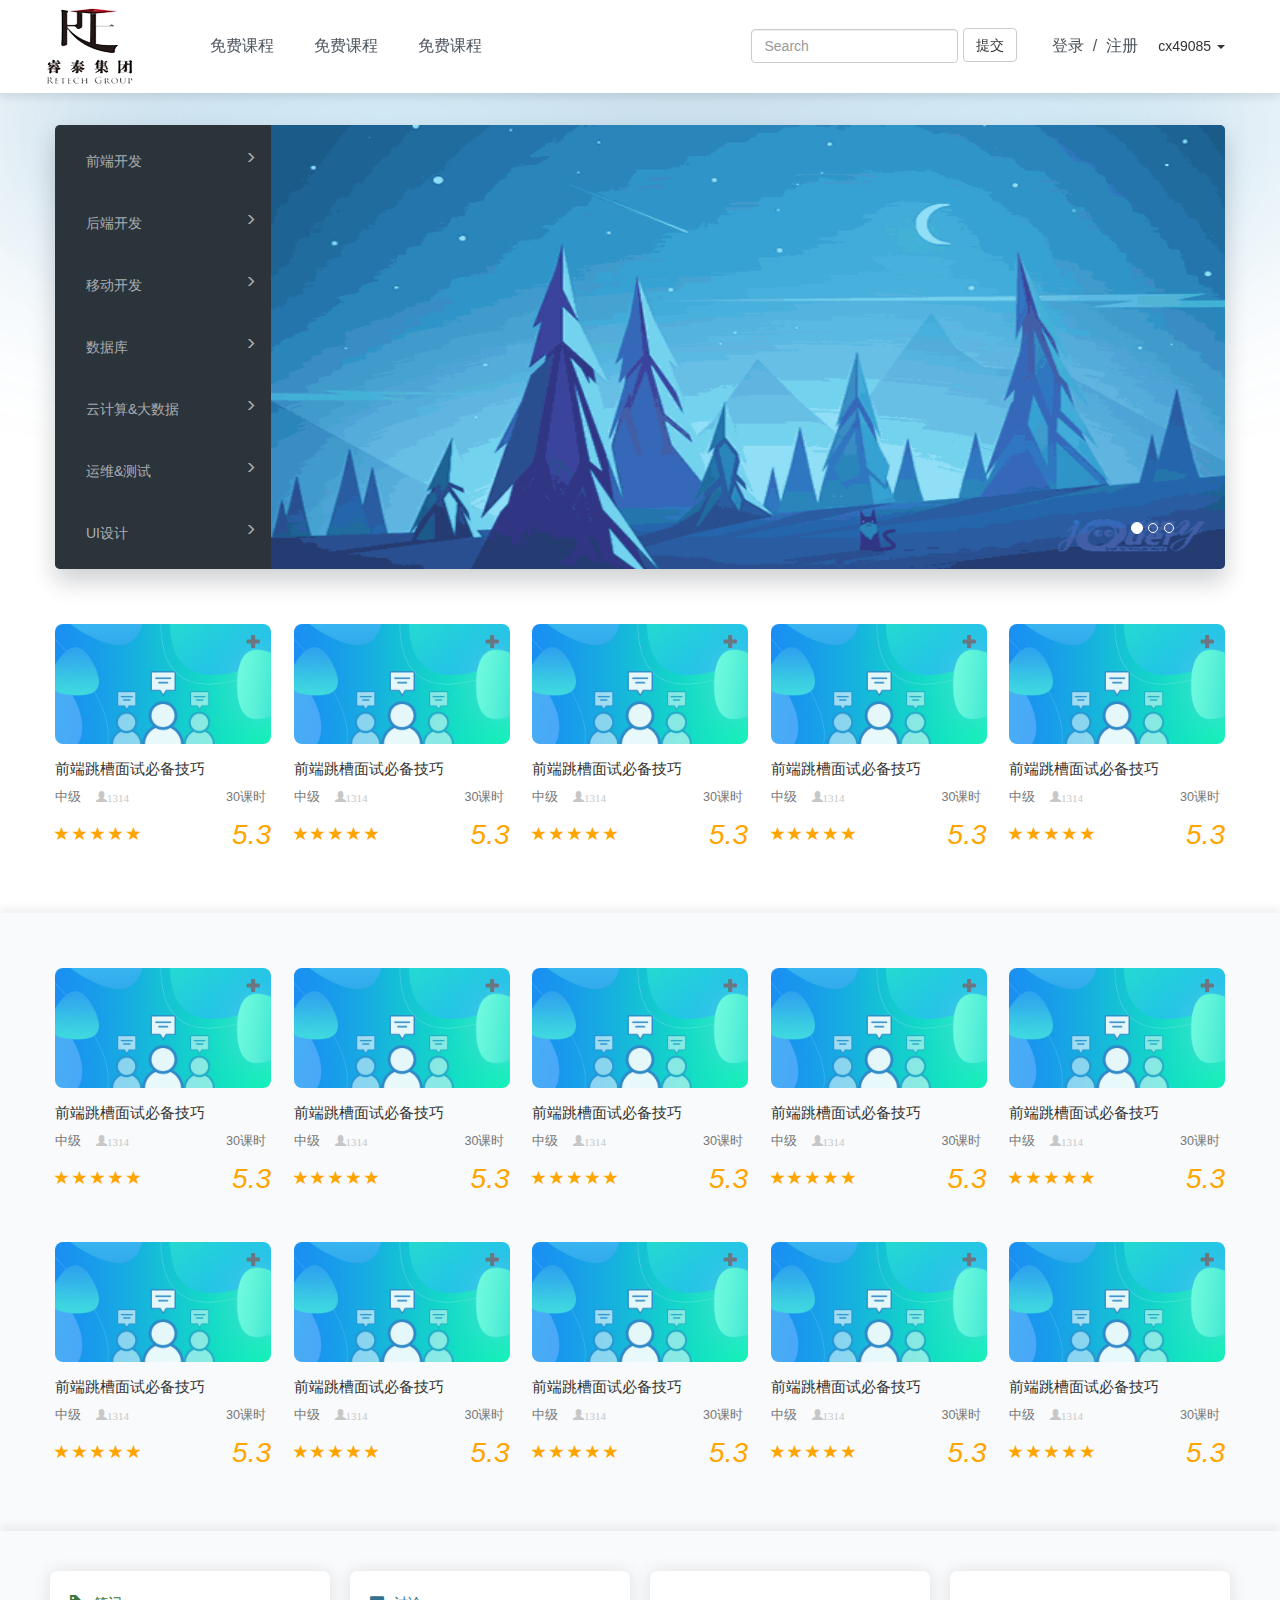
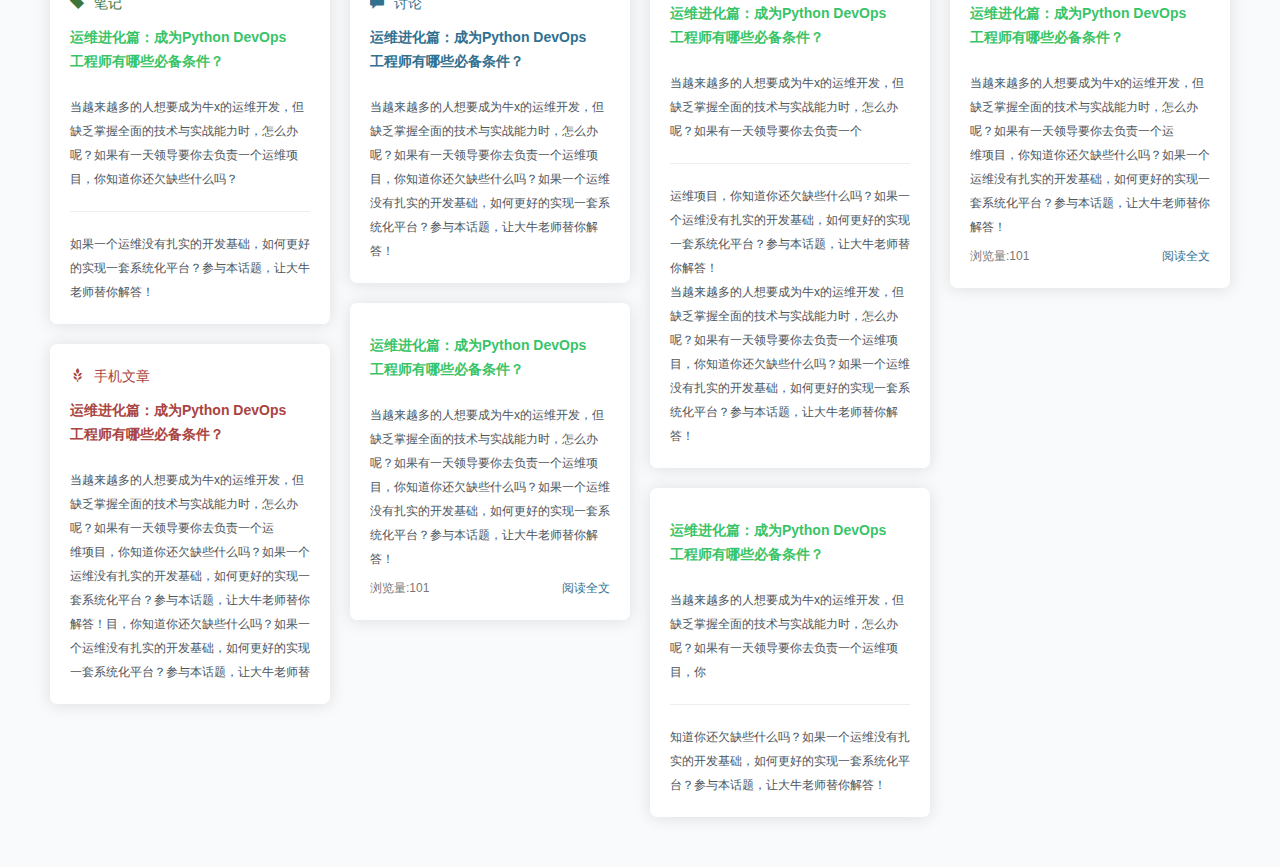
<file: 外包/index.html>
<!DOCTYPE html>
<html class="no-js">

<head>
    <title>首页</title>
    <meta charset="utf-8">
    <link rel="stylesheet" type="text/css" href="css/bootstrap.min.css">
    <link rel="stylesheet" type="text/css" href="css/star-rating.min.css">
    <!-- 瀑布流 -->
    <link rel="stylesheet" href="css/waterfall/animate.css">
    <link rel="stylesheet" href="css/waterfall/magnific-popup.css">
    <link rel="stylesheet" href="css/waterfall/salvattore.css">
    <link rel="stylesheet" href="css/waterfall/style.css">
    <!-- 瀑布流 -->
    <link rel="stylesheet" type="text/css" href="css/base.css">
    <link rel="stylesheet" type="text/css" href="css/index.css">
</head>

<body ng-app="index">
    <!-- 导航条 -->
    <nav class="navbar navbar-fixed-top" id="navbar">
        <div class="container">
            <div class="navbar-header">
                <a class="navbar-brand" href="#">
                    <img src="img/logo.png" alt="">
                </a>
            </div>
            <ul class="nav navbar-nav">
                <li><a href="#">免费课程</a></li>
                <li><a href="#">免费课程</a></li>
                <li><a href="#">免费课程</a></li>
            </ul>
            <div class="pull-right">
                <form class="navbar-form navbar-left" role="search">
                    <div class="form-group">
                        <input type="text" class="form-control" placeholder="Search">
                    </div>
                    <button type="submit" class="btn btn-default">提交</button>
                </form>
                <ul class="nav navbar-nav nav-log-reg">
                    <li><span><a href="#" data-toggle="modal" data-target="#log-reg">登录&nbsp; / &nbsp;注册</a></span></li>
                </ul>
                <ul class="nav navbar-nav nav-log-reg">
                    <li><span>cx49085 <span class="caret"></span></span>
                    </li>
                </ul>
            </div>
        </div>
        <!--/.container -->
    </nav>
    <!-- 背景显示 -->
    <div class="container-fluid bgDiv" id="bgDiv">
    </div>
    <!-- 主要内容 -->
    <div class="main">
        <!-- 空div -->
        <div class="block"></div>
        <!-- 轮播+菜单 -->
        <div class="container lb-menu">
            <!-- 一级菜单 -->
            <div class="pull-left menuContent">
                <ul class="menu list-unstyled">
                    <li class="menu-item"><a href="">前端开发<span class="glyphicon glyphicon-menu-right "></span></a></li>
                    <li class="menu-item"><a href="">后端开发<span class="glyphicon glyphicon-menu-right "></span></a></li>
                    <li class="menu-item"><a href="">移动开发<span class="glyphicon glyphicon-menu-right "></span></a></li>
                    <li class="menu-item"><a href="">数据库<span class="glyphicon glyphicon-menu-right "></span></a></li>
                    <li class="menu-item"><a href="">云计算&大数据<span class="glyphicon glyphicon-menu-right "></span></a></li>
                    <li class="menu-item"><a href="">运维&测试<span class="glyphicon glyphicon-menu-right "></span></a></li>
                    <li class="menu-item"><a href="">UI设计<span class="glyphicon glyphicon-menu-right "></span></a></li>
                </ul>
            </div>
            <!-- 二级菜单 -->
            <div class="secondMenuContent hidden">
                <ul class="menu list-unstyled">
                    <!-- 前端开发 -->
                    <li class="menu-item hidden" id="1">
                        <div class="menu-item-a">
                            <div class="menu-item-header">
                                <span class="title">基础</span>
                            </div>
                            <div class="menu-item-content">
                                <a href="" target="blank">HTMl</a>
                                <a href="">CSS</a>
                                <a href="">JavaScript</a>
                            </div>
                            <div class="menu-item-header">
                                <span class="title">基础</span>
                            </div>
                            <div class="menu-item-content">
                                <a href="" target="blank">HTMl</a>
                                <a href="">CSS</a>
                                <a href="">JavaScript</a>
                                <a href="" target="blank">HTMl</a>
                                <a href="">CSS</a>
                                <a href="">JavaScript</a>
                            </div>
                        </div>
                        <div class="menu-item-video">
                            <ul class="list-unstyled" style="height: 100%;">
                                <li>
                                    <a href="">
                                        <div class="pull-left">
                                            <img src="img/course-img.jpg" class="course-img" alt="">
                                        </div>
                                        <div class="pull-left course-detail">
                                            <label for="">响应式开发与常用框架</label>
                                            <div>
                                                <span class="text-muted initialism">中级</span>
                                                <span class="text-muted initialism" style="padding-left:  5px;">15课时</span>
                                                <span class="glyphicon glyphicon-user pull-right">1314</span>
                                            </div>
                                        </div>
                                    </a>
                                </li>
                                <li>
                                    <a href="">
                                        <div class="pull-left">
                                            <img src="img/course-img.jpg" class="course-img" alt="">
                                        </div>
                                        <div class="pull-left course-detail">
                                            <label for="">响应式开发与常用框架</label>
                                            <div>
                                                <span class="text-muted initialism">中级</span>
                                                <span class="text-muted initialism" style="padding-left:  5px;">15课时</span>
                                                <span class="glyphicon glyphicon-user pull-right">1314</span>
                                            </div>
                                        </div>
                                    </a>
                                </li>
                                <li>
                                    <a href="">
                                        <div class="pull-left">
                                            <img src="img/course-img.jpg" class="course-img" alt="">
                                        </div>
                                        <div class="pull-left course-detail">
                                            <label for="">响应式开发与常用框架</label>
                                            <div>
                                                <span class="text-muted initialism">中级</span>
                                                <span class="text-muted initialism" style="padding-left:  5px;">15课时</span>
                                                <span class="glyphicon glyphicon-user pull-right">1314</span>
                                            </div>
                                        </div>
                                    </a>
                                </li>
                                <li>
                                    <a href="">
                                        <div class="pull-left">
                                            <img src="img/course-img.jpg" class="course-img" alt="">
                                        </div>
                                        <div class="pull-left course-detail">
                                            <label for="">响应式开发与常用框架</label>
                                            <div>
                                                <span class="text-muted initialism">中级</span>
                                                <span class="text-muted initialism" style="padding-left:  5px;">15课时</span>
                                                <span class="glyphicon glyphicon-user pull-right">1314</span>
                                            </div>
                                        </div>
                                    </a>
                                </li>
                            </ul>
                        </div>
                    </li>
                    <!-- 后端开发 -->
                    <li class="menu-item hidden" id="2">
                        <div class="menu-item-a">
                            <div class="menu-item-header">
                                <span class="title">基础</span>
                            </div>
                            <div class="menu-item-content">
                                <a href="" target="blank">HTMl</a>
                                <a href="">CSS</a>
                                <a href="">JavaScript</a>
                            </div>
                            <div class="menu-item-header">
                                <span class="title">进阶</span>
                            </div>
                            <div class="menu-item-content">
                                <a href="" target="blank">JAVA</a>
                                <a href="">C</a>
                                <a href="">C++</a>
                                <a href="" target="blank">Parsel</a>
                                <a href="">C##</a>
                                <a href="">PHP</a>
                            </div>
                        </div>
                        <div class="menu-item-video">
                            <ul class="list-unstyled" style="height: 100%;">
                                <li>
                                    <a href="">
                                        <div class="pull-left">
                                            <img src="img/course-img.jpg" class="course-img" alt="">
                                        </div>
                                        <div class="pull-left course-detail">
                                            <label for="">响应式开发与常用框架</label>
                                            <div>
                                                <span class="text-muted initialism">中级</span>
                                                <span class="text-muted initialism" style="padding-left:  5px;">15课时</span>
                                                <span class="glyphicon glyphicon-user pull-right">1314</span>
                                            </div>
                                        </div>
                                    </a>
                                </li>
                                <li>
                                    <a href="">
                                        <div class="pull-left">
                                            <img src="img/course-img.jpg" class="course-img" alt="">
                                        </div>
                                        <div class="pull-left course-detail">
                                            <label for="">响应式开发与常用框架</label>
                                            <div>
                                                <span class="text-muted initialism">中级</span>
                                                <span class="text-muted initialism" style="padding-left:  5px;">15课时</span>
                                                <span class="glyphicon glyphicon-user pull-right">1314</span>
                                            </div>
                                        </div>
                                    </a>
                                </li>
                                <li>
                                    <a href="">
                                        <div class="pull-left">
                                            <img src="img/course-img.jpg" class="course-img" alt="">
                                        </div>
                                        <div class="pull-left course-detail">
                                            <label for="">响应式开发与常用框架</label>
                                            <div>
                                                <span class="text-muted initialism">中级</span>
                                                <span class="text-muted initialism" style="padding-left:  5px;">15课时</span>
                                                <span class="glyphicon glyphicon-user pull-right">1314</span>
                                            </div>
                                        </div>
                                    </a>
                                </li>
                                <li>
                                    <a href="">
                                        <div class="pull-left">
                                            <img src="img/course-img.jpg" class="course-img" alt="">
                                        </div>
                                        <div class="pull-left course-detail">
                                            <label for="">响应式开发与常用框架</label>
                                            <div>
                                                <span class="text-muted initialism">中级</span>
                                                <span class="text-muted initialism" style="padding-left:  5px;">15课时</span>
                                                <span class="glyphicon glyphicon-user pull-right">1314</span>
                                            </div>
                                        </div>
                                    </a>
                                </li>
                            </ul>
                        </div>
                    </li>
                    <!-- 移动开发 -->
                    <li class="menu-item hidden" id="3">
                        <div class="menu-item-a">
                            <div class="menu-item-header">
                                <span class="title">基础</span>
                            </div>
                            <div class="menu-item-content">
                                <a href="" target="blank">Android1</a>
                                <a href="">Android2</a>
                                <a href="">Android3</a>
                            </div>
                            <div class="menu-item-header">
                                <span class="title">进阶</span>
                            </div>
                            <div class="menu-item-content">
                                <a href="" target="blank">Android4</a>
                                <a href="">Android5</a>
                            </div>
                        </div>
                        <div class="menu-item-video">
                            <ul class="list-unstyled" style="height: 100%;">
                                <li>
                                    <a href="">
                                        <div class="pull-left">
                                            <img src="img/course-img.jpg" class="course-img" alt="">
                                        </div>
                                        <div class="pull-left course-detail">
                                            <label for="">响应式开发与常用框架</label>
                                            <div>
                                                <span class="text-muted initialism">中级</span>
                                                <span class="text-muted initialism" style="padding-left:  5px;">15课时</span>
                                                <span class="glyphicon glyphicon-user pull-right">1314</span>
                                            </div>
                                        </div>
                                    </a>
                                </li>
                                <li>
                                    <a href="">
                                        <div class="pull-left">
                                            <img src="img/course-img.jpg" class="course-img" alt="">
                                        </div>
                                        <div class="pull-left course-detail">
                                            <label for="">响应式开发与常用框架</label>
                                            <div>
                                                <span class="text-muted initialism">中级</span>
                                                <span class="text-muted initialism" style="padding-left:  5px;">15课时</span>
                                                <span class="glyphicon glyphicon-user pull-right">1314</span>
                                            </div>
                                        </div>
                                    </a>
                                </li>
                                <li>
                                    <a href="">
                                        <div class="pull-left">
                                            <img src="img/course-img.jpg" class="course-img" alt="">
                                        </div>
                                        <div class="pull-left course-detail">
                                            <label for="">响应式开发与常用框架</label>
                                            <div>
                                                <span class="text-muted initialism">中级</span>
                                                <span class="text-muted initialism" style="padding-left:  5px;">15课时</span>
                                                <span class="glyphicon glyphicon-user pull-right">1314</span>
                                            </div>
                                        </div>
                                    </a>
                                </li>
                                <li>
                                    <a href="">
                                        <div class="pull-left">
                                            <img src="img/course-img.jpg" class="course-img" alt="">
                                        </div>
                                        <div class="pull-left course-detail">
                                            <label for="">响应式开发与常用框架</label>
                                            <div>
                                                <span class="text-muted initialism">中级</span>
                                                <span class="text-muted initialism" style="padding-left:  5px;">15课时</span>
                                                <span class="glyphicon glyphicon-user pull-right">1314</span>
                                            </div>
                                        </div>
                                    </a>
                                </li>
                            </ul>
                        </div>
                    </li>
                    <!-- 数据库 -->
                    <li class="menu-item hidden" id="4">
                        <div class="menu-item-a">
                            <div class="menu-item-header">
                                <span class="title">基础</span>
                            </div>
                            <div class="menu-item-content">
                                <a href="" target="blank">mySql</a>
                                <a href="">sqlServer</a>
                                <a href="">Oracle</a>
                            </div>
                            <div class="menu-item-header">
                                <span class="title">进阶</span>
                            </div>
                            <div class="menu-item-content">
                                <a href="" target="blank">mySql</a>
                                <a href="">sqlServer</a>
                                <a href="">Oracle</a>
                                <a href="" target="blank">mySql</a>
                                <a href="">sqlServer</a>
                                <a href="">Oracle</a>
                            </div>
                        </div>
                        <div class="menu-item-video">
                            <ul class="list-unstyled" style="height: 100%;">
                                <li>
                                    <a href="">
                                        <div class="pull-left">
                                            <img src="img/course-img.jpg" class="course-img" alt="">
                                        </div>
                                        <div class="pull-left course-detail">
                                            <label for="">响应式开发与常用框架</label>
                                            <div>
                                                <span class="text-muted initialism">中级</span>
                                                <span class="text-muted initialism" style="padding-left:  5px;">15课时</span>
                                                <span class="glyphicon glyphicon-user pull-right">1314</span>
                                            </div>
                                        </div>
                                    </a>
                                </li>
                                <li>
                                    <a href="">
                                        <div class="pull-left">
                                            <img src="img/course-img.jpg" class="course-img" alt="">
                                        </div>
                                        <div class="pull-left course-detail">
                                            <label for="">响应式开发与常用框架</label>
                                            <div>
                                                <span class="text-muted initialism">中级</span>
                                                <span class="text-muted initialism" style="padding-left:  5px;">15课时</span>
                                                <span class="glyphicon glyphicon-user pull-right">1314</span>
                                            </div>
                                        </div>
                                    </a>
                                </li>
                                <li>
                                    <a href="">
                                        <div class="pull-left">
                                            <img src="img/course-img.jpg" class="course-img" alt="">
                                        </div>
                                        <div class="pull-left course-detail">
                                            <label for="">响应式开发与常用框架</label>
                                            <div>
                                                <span class="text-muted initialism">中级</span>
                                                <span class="text-muted initialism" style="padding-left:  5px;">15课时</span>
                                                <span class="glyphicon glyphicon-user pull-right">1314</span>
                                            </div>
                                        </div>
                                    </a>
                                </li>
                                <li>
                                    <a href="">
                                        <div class="pull-left">
                                            <img src="img/course-img.jpg" class="course-img" alt="">
                                        </div>
                                        <div class="pull-left course-detail">
                                            <label for="">响应式开发与常用框架</label>
                                            <div>
                                                <span class="text-muted initialism">中级</span>
                                                <span class="text-muted initialism" style="padding-left:  5px;">15课时</span>
                                                <span class="glyphicon glyphicon-user pull-right">1314</span>
                                            </div>
                                        </div>
                                    </a>
                                </li>
                            </ul>
                        </div>
                    </li>
                    <!-- 云计算&大数据 -->
                    <li class="menu-item hidden" id="5">
                        <div class="menu-item-a">
                            <div class="menu-item-header">
                                <span class="title">基础</span>
                            </div>
                            <div class="menu-item-content">
                                <a href="" target="blank">HTMl</a>
                                <a href="">CSS</a>
                                <a href="">JavaScript</a>
                            </div>
                            <div class="menu-item-header">
                                <span class="title">进阶</span>
                            </div>
                            <div class="menu-item-content">
                                <a href="" target="blank">HTMl</a>
                                <a href="">CSS</a>
                                <a href="">JavaScript</a>
                                <a href="" target="blank">HTMl</a>
                                <a href="">CSS</a>
                                <a href="">JavaScript</a>
                            </div>
                        </div>
                        <div class="menu-item-video">
                            <ul class="list-unstyled" style="height: 100%;">
                                <li>
                                    <a href="">
                                        <div class="pull-left">
                                            <img src="img/course-img.jpg" class="course-img" alt="">
                                        </div>
                                        <div class="pull-left course-detail">
                                            <label for="">响应式开发与常用框架</label>
                                            <div>
                                                <span class="text-muted initialism">中级</span>
                                                <span class="text-muted initialism" style="padding-left:  5px;">15课时</span>
                                                <span class="glyphicon glyphicon-user pull-right">1314</span>
                                            </div>
                                        </div>
                                    </a>
                                </li>
                                <li>
                                    <a href="">
                                        <div class="pull-left">
                                            <img src="img/course-img.jpg" class="course-img" alt="">
                                        </div>
                                        <div class="pull-left course-detail">
                                            <label for="">响应式开发与常用框架</label>
                                            <div>
                                                <span class="text-muted initialism">中级</span>
                                                <span class="text-muted initialism" style="padding-left:  5px;">15课时</span>
                                                <span class="glyphicon glyphicon-user pull-right">1314</span>
                                            </div>
                                        </div>
                                    </a>
                                </li>
                                <li>
                                    <a href="">
                                        <div class="pull-left">
                                            <img src="img/course-img.jpg" class="course-img" alt="">
                                        </div>
                                        <div class="pull-left course-detail">
                                            <label for="">响应式开发与常用框架</label>
                                            <div>
                                                <span class="text-muted initialism">中级</span>
                                                <span class="text-muted initialism" style="padding-left:  5px;">15课时</span>
                                                <span class="glyphicon glyphicon-user pull-right">1314</span>
                                            </div>
                                        </div>
                                    </a>
                                </li>
                                <li>
                                    <a href="">
                                        <div class="pull-left">
                                            <img src="img/course-img.jpg" class="course-img" alt="">
                                        </div>
                                        <div class="pull-left course-detail">
                                            <label for="">响应式开发与常用框架</label>
                                            <div>
                                                <span class="text-muted initialism">中级</span>
                                                <span class="text-muted initialism" style="padding-left:  5px;">15课时</span>
                                                <span class="glyphicon glyphicon-user pull-right">1314</span>
                                            </div>
                                        </div>
                                    </a>
                                </li>
                            </ul>
                        </div>
                    </li>
                    <!-- 运维&测试 -->
                    <li class="menu-item hidden" id="6">
                        <div class="menu-item-a">
                            <div class="menu-item-header">
                                <span class="title">基础</span>
                            </div>
                            <div class="menu-item-content">
                                <a href="" target="blank">HTMl</a>
                                <a href="">CSS</a>
                                <a href="">JavaScript</a>
                            </div>
                            <div class="menu-item-header">
                                <span class="title">基础</span>
                            </div>
                            <div class="menu-item-content">
                                <a href="" target="blank">HTMl</a>
                                <a href="">CSS</a>
                                <a href="">JavaScript</a>
                                <a href="" target="blank">HTMl</a>
                                <a href="">CSS</a>
                                <a href="">JavaScript</a>
                            </div>
                        </div>
                        <div class="menu-item-video">
                            <ul class="list-unstyled" style="height: 100%;">
                                <li>
                                    <a href="">
                                        <div class="pull-left">
                                            <img src="img/course-img.jpg" class="course-img" alt="">
                                        </div>
                                        <div class="pull-left course-detail">
                                            <label for="">响应式开发与常用框架</label>
                                            <div>
                                                <span class="text-muted initialism">中级</span>
                                                <span class="text-muted initialism" style="padding-left:  5px;">15课时</span>
                                                <span class="glyphicon glyphicon-user pull-right">1314</span>
                                            </div>
                                        </div>
                                    </a>
                                </li>
                                <li>
                                    <a href="">
                                        <div class="pull-left">
                                            <img src="img/course-img.jpg" class="course-img" alt="">
                                        </div>
                                        <div class="pull-left course-detail">
                                            <label for="">响应式开发与常用框架</label>
                                            <div>
                                                <span class="text-muted initialism">中级</span>
                                                <span class="text-muted initialism" style="padding-left:  5px;">15课时</span>
                                                <span class="glyphicon glyphicon-user pull-right">1314</span>
                                            </div>
                                        </div>
                                    </a>
                                </li>
                                <li>
                                    <a href="">
                                        <div class="pull-left">
                                            <img src="img/course-img.jpg" class="course-img" alt="">
                                        </div>
                                        <div class="pull-left course-detail">
                                            <label for="">响应式开发与常用框架</label>
                                            <div>
                                                <span class="text-muted initialism">中级</span>
                                                <span class="text-muted initialism" style="padding-left:  5px;">15课时</span>
                                                <span class="glyphicon glyphicon-user pull-right">1314</span>
                                            </div>
                                        </div>
                                    </a>
                                </li>
                                <li>
                                    <a href="">
                                        <div class="pull-left">
                                            <img src="img/course-img.jpg" class="course-img" alt="">
                                        </div>
                                        <div class="pull-left course-detail">
                                            <label for="">响应式开发与常用框架</label>
                                            <div>
                                                <span class="text-muted initialism">中级</span>
                                                <span class="text-muted initialism" style="padding-left:  5px;">15课时</span>
                                                <span class="glyphicon glyphicon-user pull-right">1314</span>
                                            </div>
                                        </div>
                                    </a>
                                </li>
                            </ul>
                        </div>
                    </li>
                    <!-- UI设计 -->
                    <li class="menu-item hidden" id="7">
                        <div class="menu-item-a">
                            <div class="menu-item-header">
                                <span class="title">基础</span>
                            </div>
                            <div class="menu-item-content">
                                <a href="" target="blank">HTMl</a>
                                <a href="">CSS</a>
                                <a href="">JavaScript</a>
                            </div>
                            <div class="menu-item-header">
                                <span class="title">基础</span>
                            </div>
                            <div class="menu-item-content">
                                <a href="" target="blank">HTMl</a>
                                <a href="">CSS</a>
                                <a href="">JavaScript</a>
                                <a href="" target="blank">HTMl</a>
                                <a href="">CSS</a>
                                <a href="">JavaScript</a>
                            </div>
                        </div>
                        <div class="menu-item-video">
                            <ul class="list-unstyled" style="height: 100%;">
                                <li>
                                    <a href="">
                                        <div class="pull-left">
                                            <img src="img/course-img.jpg" class="course-img" alt="">
                                        </div>
                                        <div class="pull-left course-detail">
                                            <label for="">响应式开发与常用框架</label>
                                            <div>
                                                <span class="text-muted initialism">中级</span>
                                                <span class="text-muted initialism" style="padding-left:  5px;">15课时</span>
                                                <span class="glyphicon glyphicon-user pull-right">1314</span>
                                            </div>
                                        </div>
                                    </a>
                                </li>
                                <li>
                                    <a href="">
                                        <div class="pull-left">
                                            <img src="img/course-img.jpg" class="course-img" alt="">
                                        </div>
                                        <div class="pull-left course-detail">
                                            <label for="">响应式开发与常用框架</label>
                                            <div>
                                                <span class="text-muted initialism">中级</span>
                                                <span class="text-muted initialism" style="padding-left:  5px;">15课时</span>
                                                <span class="glyphicon glyphicon-user pull-right">1314</span>
                                            </div>
                                        </div>
                                    </a>
                                </li>
                                <li>
                                    <a href="">
                                        <div class="pull-left">
                                            <img src="img/course-img.jpg" class="course-img" alt="">
                                        </div>
                                        <div class="pull-left course-detail">
                                            <label for="">响应式开发与常用框架</label>
                                            <div>
                                                <span class="text-muted initialism">中级</span>
                                                <span class="text-muted initialism" style="padding-left:  5px;">15课时</span>
                                                <span class="glyphicon glyphicon-user pull-right">1314</span>
                                            </div>
                                        </div>
                                    </a>
                                </li>
                                <li>
                                    <a href="">
                                        <div class="pull-left">
                                            <img src="img/course-img.jpg" class="course-img" alt="">
                                        </div>
                                        <div class="pull-left course-detail">
                                            <label for="">响应式开发与常用框架</label>
                                            <div>
                                                <span class="text-muted initialism">中级</span>
                                                <span class="text-muted initialism" style="padding-left:  5px;">15课时</span>
                                                <span class="glyphicon glyphicon-user pull-right">1314</span>
                                            </div>
                                        </div>
                                    </a>
                                </li>
                            </ul>
                        </div>
                    </li>
                </ul>
            </div>
            <!-- 轮播 -->
            <div class="pull-right lbContent">
                <div id="myCarousel" class="carousel slide  carousel-fade" data-ride="carousel" data-interval="3000">
                    <ol class="carousel-indicators">
                        <li data-target="#myCarousel" data-slide-to='0' class="active"></li>
                        <li data-target="#myCarousel" data-slide-to='1'></li>
                        <li data-target="#myCarousel" data-slide-to='2'></li>
                    </ol>
                    <div class="carousel-inner">
                        <div class="item active">
                            <img src="img/pic.jpg" alt="">
                            <div class="carousel-caption">
                            </div>
                        </div>
                        <div class="item">
                            <img src="img/pic2.jpg" alt="">
                            <div class="carousel-caption">
                            </div>
                        </div>
                        <div class="item">
                            <img src="img/pic1.jpg" alt="">
                            <div class="carousel-caption">
                            </div>
                        </div>
                    </div>
                </div>
            </div>
        </div>
        <!-- 推荐 -->
        <div style="padding: 30px 0; ">
            <div class="container recommend">
                <div class="recommend-body">
                    <ul class="list-unstyled recommend-items">
                        <li class="recommend-item">
                            <div>
                                <a href=""><img src="img/cc.jpg" alt="" class="course-img"></a>
                                <span class="more glyphicon glyphicon-plus"></span>
                                <!-- 更多的图标 -->
                                <span class="more glyphicon glyphicon-plus">
                                    </span>
                                <!-- 更多的内容 -->
                                <div class="more-items">
                                    <div class="more-item">
                                        <a href="">我不感兴趣</a>
                                    </div>
                                    <div class="more-item">
                                        <a href="">已经掌握</a>
                                    </div>
                                    <div class="more-item">
                                        <a href="">非常感兴趣</a>
                                    </div>
                                </div>
                            </div>
                            <div class="recommed-item-detail">
                                <a href="">
                                    <div class="course-name">前端跳槽面试必备技巧</div>
                                </a>
                                <div class="course-detail initialism text-muted">
                                    <span class="pull-left">中级</span>
                                    <span class="pull-left number">
                                        <span class="glyphicon glyphicon-user">1314</span>
                                    </span>
                                    <span class="pull-right">
                                            30课时
                                        </span>
                                </div>
                                <div class="clearfix"></div>
                                <div class="course-class" style="height: 50px;line-height: 50px;color: orange;">
                                    <span class="glyphicon glyphicon-star"></span>
                                    <span class="glyphicon glyphicon-star"></span>
                                    <span class="glyphicon glyphicon-star"></span>
                                    <span class="glyphicon glyphicon-star"></span>
                                    <span class="glyphicon glyphicon-star"></span>
                                    <em class="pingfen pull-right" style="font-size: 28px">5.3</em>
                                </div>
                            </div>
                        </li>
                        <li class="recommend-item">
                            <div>
                                <a href=""><img src="img/cc.jpg" alt="" class="course-img"></a>
                                <span class="more glyphicon glyphicon-plus"></span>
                                <!-- 更多的图标 -->
                                <span class="more glyphicon glyphicon-plus">
                                    </span>
                                <!-- 更多的内容 -->
                                <div class="more-items">
                                    <div class="more-item">
                                        <a href="">我不感兴趣</a>
                                    </div>
                                    <div class="more-item">
                                        <a href="">已经掌握</a>
                                    </div>
                                    <div class="more-item">
                                        <a href="">非常感兴趣</a>
                                    </div>
                                </div>
                            </div>
                            <div class="recommed-item-detail">
                                <a href="">
                                    <div class="course-name">前端跳槽面试必备技巧</div>
                                </a>
                                <div class="course-detail initialism text-muted">
                                    <span class="pull-left">中级</span>
                                    <span class="pull-left number">
                                        <span class="glyphicon glyphicon-user">1314</span>
                                    </span>
                                    <span class="pull-right">
                                            30课时
                                        </span>
                                </div>
                                <div class="clearfix"></div>
                                <div class="course-class" style="height: 50px;line-height: 50px;color: orange;">
                                    <span class="glyphicon glyphicon-star"></span>
                                    <span class="glyphicon glyphicon-star"></span>
                                    <span class="glyphicon glyphicon-star"></span>
                                    <span class="glyphicon glyphicon-star"></span>
                                    <span class="glyphicon glyphicon-star"></span>
                                    <em class="pingfen pull-right" style="font-size: 28px">5.3</em>
                                </div>
                            </div>
                        </li>
                        <li class="recommend-item">
                            <div>
                                <a href=""><img src="img/cc.jpg" alt="" class="course-img"></a>
                                <span class="more glyphicon glyphicon-plus"></span>
                                <!-- 更多的图标 -->
                                <span class="more glyphicon glyphicon-plus">
                                    </span>
                                <!-- 更多的内容 -->
                                <div class="more-items">
                                    <div class="more-item">
                                        <a href="">我不感兴趣</a>
                                    </div>
                                    <div class="more-item">
                                        <a href="">已经掌握</a>
                                    </div>
                                    <div class="more-item">
                                        <a href="">非常感兴趣</a>
                                    </div>
                                </div>
                            </div>
                            <div class="recommed-item-detail">
                                <a href="">
                                    <div class="course-name">前端跳槽面试必备技巧</div>
                                </a>
                                <div class="course-detail initialism text-muted">
                                    <span class="pull-left">中级</span>
                                    <span class="pull-left number">
                                        <span class="glyphicon glyphicon-user">1314</span>
                                    </span>
                                    <span class="pull-right">
                                            30课时
                                        </span>
                                </div>
                                <div class="clearfix"></div>
                                <div class="course-class" style="height: 50px;line-height: 50px;color: orange;">
                                    <span class="glyphicon glyphicon-star"></span>
                                    <span class="glyphicon glyphicon-star"></span>
                                    <span class="glyphicon glyphicon-star"></span>
                                    <span class="glyphicon glyphicon-star"></span>
                                    <span class="glyphicon glyphicon-star"></span>
                                    <em class="pingfen pull-right" style="font-size: 28px">5.3</em>
                                </div>
                            </div>
                        </li>
                        <li class="recommend-item">
                            <div>
                                <a href=""><img src="img/cc.jpg" alt="" class="course-img"></a>
                                <span class="more glyphicon glyphicon-plus"></span>
                                <!-- 更多的图标 -->
                                <span class="more glyphicon glyphicon-plus">
                                    </span>
                                <!-- 更多的内容 -->
                                <div class="more-items">
                                    <div class="more-item">
                                        <a href="">我不感兴趣</a>
                                    </div>
                                    <div class="more-item">
                                        <a href="">已经掌握</a>
                                    </div>
                                    <div class="more-item">
                                        <a href="">非常感兴趣</a>
                                    </div>
                                </div>
                            </div>
                            <div class="recommed-item-detail">
                                <a href="">
                                    <div class="course-name">前端跳槽面试必备技巧</div>
                                </a>
                                <div class="course-detail initialism text-muted">
                                    <span class="pull-left">中级</span>
                                    <span class="pull-left number">
                                        <span class="glyphicon glyphicon-user">1314</span>
                                    </span>
                                    <span class="pull-right">
                                            30课时
                                        </span>
                                </div>
                                <div class="clearfix"></div>
                                <div class="course-class" style="height: 50px;line-height: 50px;color: orange;">
                                    <span class="glyphicon glyphicon-star"></span>
                                    <span class="glyphicon glyphicon-star"></span>
                                    <span class="glyphicon glyphicon-star"></span>
                                    <span class="glyphicon glyphicon-star"></span>
                                    <span class="glyphicon glyphicon-star"></span>
                                    <em class="pingfen pull-right" style="font-size: 28px">5.3</em>
                                </div>
                            </div>
                        </li>
                        <li class="recommend-item">
                            <div>
                                <a href=""><img src="img/cc.jpg" alt="" class="course-img"></a>
                                <span class="more glyphicon glyphicon-plus"></span>
                                <!-- 更多的图标 -->
                                <span class="more glyphicon glyphicon-plus">
                                    </span>
                                <!-- 更多的内容 -->
                                <div class="more-items">
                                    <div class="more-item">
                                        <a href="">我不感兴趣</a>
                                    </div>
                                    <div class="more-item">
                                        <a href="">已经掌握</a>
                                    </div>
                                    <div class="more-item">
                                        <a href="">非常感兴趣</a>
                                    </div>
                                </div>
                            </div>
                            <div class="recommed-item-detail">
                                <a href="">
                                    <div class="course-name">前端跳槽面试必备技巧</div>
                                </a>
                                <div class="course-detail initialism text-muted">
                                    <span class="pull-left">中级</span>
                                    <span class="pull-left number">
                                        <span class="glyphicon glyphicon-user">1314</span>
                                    </span>
                                    <span class="pull-right">
                                            30课时
                                        </span>
                                </div>
                                <div class="clearfix"></div>
                                <div class="course-class" style="height: 50px;line-height: 50px;color: orange;">
                                    <span class="glyphicon glyphicon-star"></span>
                                    <span class="glyphicon glyphicon-star"></span>
                                    <span class="glyphicon glyphicon-star"></span>
                                    <span class="glyphicon glyphicon-star"></span>
                                    <span class="glyphicon glyphicon-star"></span>
                                    <em class="pingfen pull-right" style="font-size: 28px">5.3</em>
                                </div>
                            </div>
                        </li>
                    </ul>
                </div>
            </div>
        </div>
        <!-- 推荐二 -->
        <div style="background-color: #f8fafc;box-shadow:0px -5px 8px 0 rgba(7,17,27,.06);padding: 30px 0; ">
            <div class="container recommend">
                <div class="recommend-body">
                    <ul class="list-unstyled recommend-items">
                        <li class="recommend-item">
                            <div>
                                <a href=""><img src="img/cc.jpg" alt="" class="course-img"></a>
                                <span class="more glyphicon glyphicon-plus"></span>
                                <!-- 更多的图标 -->
                                <span class="more glyphicon glyphicon-plus">
                                    </span>
                                <!-- 更多的内容 -->
                                <div class="more-items">
                                    <div class="more-item">
                                        <a href="">我不感兴趣</a>
                                    </div>
                                    <div class="more-item">
                                        <a href="">已经掌握</a>
                                    </div>
                                    <div class="more-item">
                                        <a href="">非常感兴趣</a>
                                    </div>
                                </div>
                            </div>
                            <div class="recommed-item-detail">
                                <a href="">
                                    <div class="course-name">前端跳槽面试必备技巧</div>
                                </a>
                                <div class="course-detail initialism text-muted">
                                    <span class="pull-left">中级</span>
                                    <span class="pull-left number">
                                        <span class="glyphicon glyphicon-user">1314</span>
                                    </span>
                                    <span class="pull-right">
                                            30课时
                                        </span>
                                </div>
                                <div class="clearfix"></div>
                                <div class="course-class" style="height: 50px;line-height: 50px;color: orange;">
                                    <span class="glyphicon glyphicon-star"></span>
                                    <span class="glyphicon glyphicon-star"></span>
                                    <span class="glyphicon glyphicon-star"></span>
                                    <span class="glyphicon glyphicon-star"></span>
                                    <span class="glyphicon glyphicon-star"></span>
                                    <em class="pingfen pull-right" style="font-size: 28px">5.3</em>
                                </div>
                            </div>
                        </li>
                        <li class="recommend-item">
                            <div>
                                <a href=""><img src="img/cc.jpg" alt="" class="course-img"></a>
                                <span class="more glyphicon glyphicon-plus"></span>
                                <!-- 更多的图标 -->
                                <span class="more glyphicon glyphicon-plus">
                                    </span>
                                <!-- 更多的内容 -->
                                <div class="more-items">
                                    <div class="more-item">
                                        <a href="">我不感兴趣</a>
                                    </div>
                                    <div class="more-item">
                                        <a href="">已经掌握</a>
                                    </div>
                                    <div class="more-item">
                                        <a href="">非常感兴趣</a>
                                    </div>
                                </div>
                            </div>
                            <div class="recommed-item-detail">
                                <a href="">
                                    <div class="course-name">前端跳槽面试必备技巧</div>
                                </a>
                                <div class="course-detail initialism text-muted">
                                    <span class="pull-left">中级</span>
                                    <span class="pull-left number">
                                        <span class="glyphicon glyphicon-user">1314</span>
                                    </span>
                                    <span class="pull-right">
                                            30课时
                                        </span>
                                </div>
                                <div class="clearfix"></div>
                                <div class="course-class" style="height: 50px;line-height: 50px;color: orange;">
                                    <span class="glyphicon glyphicon-star"></span>
                                    <span class="glyphicon glyphicon-star"></span>
                                    <span class="glyphicon glyphicon-star"></span>
                                    <span class="glyphicon glyphicon-star"></span>
                                    <span class="glyphicon glyphicon-star"></span>
                                    <em class="pingfen pull-right" style="font-size: 28px">5.3</em>
                                </div>
                            </div>
                        </li>
                        <li class="recommend-item">
                            <div>
                                <a href=""><img src="img/cc.jpg" alt="" class="course-img"></a>
                                <span class="more glyphicon glyphicon-plus"></span>
                                <!-- 更多的图标 -->
                                <span class="more glyphicon glyphicon-plus">
                                    </span>
                                <!-- 更多的内容 -->
                                <div class="more-items">
                                    <div class="more-item">
                                        <a href="">我不感兴趣</a>
                                    </div>
                                    <div class="more-item">
                                        <a href="">已经掌握</a>
                                    </div>
                                    <div class="more-item">
                                        <a href="">非常感兴趣</a>
                                    </div>
                                </div>
                            </div>
                            <div class="recommed-item-detail">
                                <a href="">
                                    <div class="course-name">前端跳槽面试必备技巧</div>
                                </a>
                                <div class="course-detail initialism text-muted">
                                    <span class="pull-left">中级</span>
                                    <span class="pull-left number">
                                        <span class="glyphicon glyphicon-user">1314</span>
                                    </span>
                                    <span class="pull-right">
                                            30课时
                                        </span>
                                </div>
                                <div class="clearfix"></div>
                                <div class="course-class" style="height: 50px;line-height: 50px;color: orange;">
                                    <span class="glyphicon glyphicon-star"></span>
                                    <span class="glyphicon glyphicon-star"></span>
                                    <span class="glyphicon glyphicon-star"></span>
                                    <span class="glyphicon glyphicon-star"></span>
                                    <span class="glyphicon glyphicon-star"></span>
                                    <em class="pingfen pull-right" style="font-size: 28px">5.3</em>
                                </div>
                            </div>
                        </li>
                        <li class="recommend-item">
                            <div>
                                <a href=""><img src="img/cc.jpg" alt="" class="course-img"></a>
                                <span class="more glyphicon glyphicon-plus"></span>
                                <!-- 更多的图标 -->
                                <span class="more glyphicon glyphicon-plus">
                                    </span>
                                <!-- 更多的内容 -->
                                <div class="more-items">
                                    <div class="more-item">
                                        <a href="">我不感兴趣</a>
                                    </div>
                                    <div class="more-item">
                                        <a href="">已经掌握</a>
                                    </div>
                                    <div class="more-item">
                                        <a href="">非常感兴趣</a>
                                    </div>
                                </div>
                            </div>
                            <div class="recommed-item-detail">
                                <a href="">
                                    <div class="course-name">前端跳槽面试必备技巧</div>
                                </a>
                                <div class="course-detail initialism text-muted">
                                    <span class="pull-left">中级</span>
                                    <span class="pull-left number">
                                        <span class="glyphicon glyphicon-user">1314</span>
                                    </span>
                                    <span class="pull-right">
                                            30课时
                                        </span>
                                </div>
                                <div class="clearfix"></div>
                                <div class="course-class" style="height: 50px;line-height: 50px;color: orange;">
                                    <span class="glyphicon glyphicon-star"></span>
                                    <span class="glyphicon glyphicon-star"></span>
                                    <span class="glyphicon glyphicon-star"></span>
                                    <span class="glyphicon glyphicon-star"></span>
                                    <span class="glyphicon glyphicon-star"></span>
                                    <em class="pingfen pull-right" style="font-size: 28px">5.3</em>
                                </div>
                            </div>
                        </li>
                        <li class="recommend-item">
                            <div>
                                <a href=""><img src="img/cc.jpg" alt="" class="course-img"></a>
                                <span class="more glyphicon glyphicon-plus"></span>
                                <!-- 更多的图标 -->
                                <span class="more glyphicon glyphicon-plus">
                                    </span>
                                <!-- 更多的内容 -->
                                <div class="more-items">
                                    <div class="more-item">
                                        <a href="">我不感兴趣</a>
                                    </div>
                                    <div class="more-item">
                                        <a href="">已经掌握</a>
                                    </div>
                                    <div class="more-item">
                                        <a href="">非常感兴趣</a>
                                    </div>
                                </div>
                            </div>
                            <div class="recommed-item-detail">
                                <a href="">
                                    <div class="course-name">前端跳槽面试必备技巧</div>
                                </a>
                                <div class="course-detail initialism text-muted">
                                    <span class="pull-left">中级</span>
                                    <span class="pull-left number">
                                        <span class="glyphicon glyphicon-user">1314</span>
                                    </span>
                                    <span class="pull-right">
                                            30课时
                                        </span>
                                </div>
                                <div class="clearfix"></div>
                                <div class="course-class" style="height: 50px;line-height: 50px;color: orange;">
                                    <span class="glyphicon glyphicon-star"></span>
                                    <span class="glyphicon glyphicon-star"></span>
                                    <span class="glyphicon glyphicon-star"></span>
                                    <span class="glyphicon glyphicon-star"></span>
                                    <span class="glyphicon glyphicon-star"></span>
                                    <em class="pingfen pull-right" style="font-size: 28px">5.3</em>
                                </div>
                            </div>
                        </li>
                        <li class="recommend-item">
                            <div>
                                <a href=""><img src="img/cc.jpg" alt="" class="course-img"></a>
                                <span class="more glyphicon glyphicon-plus"></span>
                                <!-- 更多的图标 -->
                                <span class="more glyphicon glyphicon-plus">
                                    </span>
                                <!-- 更多的内容 -->
                                <div class="more-items">
                                    <div class="more-item">
                                        <a href="">我不感兴趣</a>
                                    </div>
                                    <div class="more-item">
                                        <a href="">已经掌握</a>
                                    </div>
                                    <div class="more-item">
                                        <a href="">非常感兴趣</a>
                                    </div>
                                </div>
                            </div>
                            <div class="recommed-item-detail">
                                <a href="">
                                    <div class="course-name">前端跳槽面试必备技巧</div>
                                </a>
                                <div class="course-detail initialism text-muted">
                                    <span class="pull-left">中级</span>
                                    <span class="pull-left number">
                                        <span class="glyphicon glyphicon-user">1314</span>
                                    </span>
                                    <span class="pull-right">
                                            30课时
                                        </span>
                                </div>
                                <div class="clearfix"></div>
                                <div class="course-class" style="height: 50px;line-height: 50px;color: orange;">
                                    <span class="glyphicon glyphicon-star"></span>
                                    <span class="glyphicon glyphicon-star"></span>
                                    <span class="glyphicon glyphicon-star"></span>
                                    <span class="glyphicon glyphicon-star"></span>
                                    <span class="glyphicon glyphicon-star"></span>
                                    <em class="pingfen pull-right" style="font-size: 28px">5.3</em>
                                </div>
                            </div>
                        </li>
                        <li class="recommend-item">
                            <div>
                                <a href=""><img src="img/cc.jpg" alt="" class="course-img"></a>
                                <span class="more glyphicon glyphicon-plus"></span>
                                <!-- 更多的图标 -->
                                <span class="more glyphicon glyphicon-plus">
                                    </span>
                                <!-- 更多的内容 -->
                                <div class="more-items">
                                    <div class="more-item">
                                        <a href="">我不感兴趣</a>
                                    </div>
                                    <div class="more-item">
                                        <a href="">已经掌握</a>
                                    </div>
                                    <div class="more-item">
                                        <a href="">非常感兴趣</a>
                                    </div>
                                </div>
                            </div>
                            <div class="recommed-item-detail">
                                <a href="">
                                    <div class="course-name">前端跳槽面试必备技巧</div>
                                </a>
                                <div class="course-detail initialism text-muted">
                                    <span class="pull-left">中级</span>
                                    <span class="pull-left number">
                                        <span class="glyphicon glyphicon-user">1314</span>
                                    </span>
                                    <span class="pull-right">
                                            30课时
                                        </span>
                                </div>
                                <div class="clearfix"></div>
                                <div class="course-class" style="height: 50px;line-height: 50px;color: orange;">
                                    <span class="glyphicon glyphicon-star"></span>
                                    <span class="glyphicon glyphicon-star"></span>
                                    <span class="glyphicon glyphicon-star"></span>
                                    <span class="glyphicon glyphicon-star"></span>
                                    <span class="glyphicon glyphicon-star"></span>
                                    <em class="pingfen pull-right" style="font-size: 28px">5.3</em>
                                </div>
                            </div>
                        </li>
                        <li class="recommend-item">
                            <div>
                                <a href=""><img src="img/cc.jpg" alt="" class="course-img"></a>
                                <span class="more glyphicon glyphicon-plus"></span>
                                <!-- 更多的图标 -->
                                <span class="more glyphicon glyphicon-plus">
                                    </span>
                                <!-- 更多的内容 -->
                                <div class="more-items">
                                    <div class="more-item">
                                        <a href="">我不感兴趣</a>
                                    </div>
                                    <div class="more-item">
                                        <a href="">已经掌握</a>
                                    </div>
                                    <div class="more-item">
                                        <a href="">非常感兴趣</a>
                                    </div>
                                </div>
                            </div>
                            <div class="recommed-item-detail">
                                <a href="">
                                    <div class="course-name">前端跳槽面试必备技巧</div>
                                </a>
                                <div class="course-detail initialism text-muted">
                                    <span class="pull-left">中级</span>
                                    <span class="pull-left number">
                                        <span class="glyphicon glyphicon-user">1314</span>
                                    </span>
                                    <span class="pull-right">
                                            30课时
                                        </span>
                                </div>
                                <div class="clearfix"></div>
                                <div class="course-class" style="height: 50px;line-height: 50px;color: orange;">
                                    <span class="glyphicon glyphicon-star"></span>
                                    <span class="glyphicon glyphicon-star"></span>
                                    <span class="glyphicon glyphicon-star"></span>
                                    <span class="glyphicon glyphicon-star"></span>
                                    <span class="glyphicon glyphicon-star"></span>
                                    <em class="pingfen pull-right" style="font-size: 28px">5.3</em>
                                </div>
                            </div>
                        </li>
                        <li class="recommend-item">
                            <div>
                                <a href=""><img src="img/cc.jpg" alt="" class="course-img"></a>
                                <span class="more glyphicon glyphicon-plus"></span>
                                <!-- 更多的图标 -->
                                <span class="more glyphicon glyphicon-plus">
                                    </span>
                                <!-- 更多的内容 -->
                                <div class="more-items">
                                    <div class="more-item">
                                        <a href="">我不感兴趣</a>
                                    </div>
                                    <div class="more-item">
                                        <a href="">已经掌握</a>
                                    </div>
                                    <div class="more-item">
                                        <a href="">非常感兴趣</a>
                                    </div>
                                </div>
                            </div>
                            <div class="recommed-item-detail">
                                <a href="">
                                    <div class="course-name">前端跳槽面试必备技巧</div>
                                </a>
                                <div class="course-detail initialism text-muted">
                                    <span class="pull-left">中级</span>
                                    <span class="pull-left number">
                                        <span class="glyphicon glyphicon-user">1314</span>
                                    </span>
                                    <span class="pull-right">
                                            30课时
                                        </span>
                                </div>
                                <div class="clearfix"></div>
                                <div class="course-class" style="height: 50px;line-height: 50px;color: orange;">
                                    <span class="glyphicon glyphicon-star"></span>
                                    <span class="glyphicon glyphicon-star"></span>
                                    <span class="glyphicon glyphicon-star"></span>
                                    <span class="glyphicon glyphicon-star"></span>
                                    <span class="glyphicon glyphicon-star"></span>
                                    <em class="pingfen pull-right" style="font-size: 28px">5.3</em>
                                </div>
                            </div>
                        </li>
                        <li class="recommend-item">
                            <div>
                                <a href=""><img src="img/cc.jpg" alt="" class="course-img"></a>
                                <span class="more glyphicon glyphicon-plus"></span>
                                <!-- 更多的图标 -->
                                <span class="more glyphicon glyphicon-plus">
                                    </span>
                                <!-- 更多的内容 -->
                                <div class="more-items">
                                    <div class="more-item">
                                        <a href="">我不感兴趣</a>
                                    </div>
                                    <div class="more-item">
                                        <a href="">已经掌握</a>
                                    </div>
                                    <div class="more-item">
                                        <a href="">非常感兴趣</a>
                                    </div>
                                </div>
                            </div>
                            <div class="recommed-item-detail">
                                <a href="">
                                    <div class="course-name">前端跳槽面试必备技巧</div>
                                </a>
                                <div class="course-detail initialism text-muted">
                                    <span class="pull-left">中级</span>
                                    <span class="pull-left number">
                                        <span class="glyphicon glyphicon-user">1314</span>
                                    </span>
                                    <span class="pull-right">
                                            30课时
                                        </span>
                                </div>
                                <div class="clearfix"></div>
                                <div class="course-class" style="height: 50px;line-height: 50px;color: orange;">
                                    <span class="glyphicon glyphicon-star"></span>
                                    <span class="glyphicon glyphicon-star"></span>
                                    <span class="glyphicon glyphicon-star"></span>
                                    <span class="glyphicon glyphicon-star"></span>
                                    <span class="glyphicon glyphicon-star"></span>
                                    <em class="pingfen pull-right" style="font-size: 28px">5.3</em>
                                </div>
                            </div>
                        </li>
                    </ul>
                </div>
            </div>
        </div>
        <!-- 笔记 -->
        <div style="background-color: #f8fafc;box-shadow:0px -5px 8px 0 rgba(7,17,27,.06);padding: 30px 0; ">
            <div class="container">
                <div class="row">
                    <div id="fh5co-board" data-columns>
                        <div class="item">
                            <div class="animate-box">
                            </div>
                            <div class="fh5co-desc">
                                <span class="glyphicon glyphicon-tag text-success"></span><span class="text-success" style="padding-left: 10px">笔记</span>
                                <div style="padding: 10px 0;font-weight: 600;color: rgba(0,180,60,.8);line-height: 24px;width: 224px;transition: all .3s;"> 运维进化篇：成为Python DevOps工程师有哪些必备条件？</div>
                                <div style="    font-weight: 400;font-size: 12px;color: #4D555D;line-height: 24px;margin-top: 12px;">
                                    当越来越多的人想要成为牛x的运维开发，但缺乏掌握全面的技术与实战能力时，怎么办呢？如果有一天领导要你去负责一个运维项目，你知道你还欠缺些什么吗？
                                    <hr>如果一个运维没有扎实的开发基础，如何更好的实现一套系统化平台？参与本话题，让大牛老师替你解答！
                                </div>
                            </div>
                        </div>
                        <div class="item">
                            <div class="animate-box">
                            </div>
                            <div class="fh5co-desc">
                                <span class="glyphicon glyphicon-comment text-info"></span><span class="text-info" style="padding-left: 10px">讨论</span>
                                <div class="text-info" style="padding: 10px 0;font-weight: 600;line-height: 24px;width: 224px;transition: all .3s;"> 运维进化篇：成为Python DevOps工程师有哪些必备条件？</div>
                                <div style="    font-weight: 400;font-size: 12px;color: #4D555D;line-height: 24px;margin-top: 12px;">
                                    当越来越多的人想要成为牛x的运维开发，但缺乏掌握全面的技术与实战能力时，怎么办呢？如果有一天领导要你去负责一个运维项目，你知道你还欠缺些什么吗？如果一个运维没有扎实的开发基础，如何更好的实现一套系统化平台？参与本话题，让大牛老师替你解答！
                                </div>
                            </div>
                        </div>
                        <div class="item">
                            <div class="animate-box">
                            </div>
                            <div class="fh5co-desc">
                                <div style="padding: 10px 0;font-weight: 600;color: rgba(0,180,60,.8);line-height: 24px;width: 224px;transition: all .3s;"> 运维进化篇：成为Python DevOps工程师有哪些必备条件？</div>
                                <div style="    font-weight: 400;font-size: 12px;color: #4D555D;line-height: 24px;margin-top: 12px;">
                                    当越来越多的人想要成为牛x的运维开发，但缺乏掌握全面的技术与实战能力时，怎么办呢？如果有一天领导要你去负责一个
                                    <hr>运维项目，你知道你还欠缺些什么吗？如果一个运维没有扎实的开发基础，如何更好的实现一套系统化平台？参与本话题，让大牛老师替你解答！
                                    <br> 当越来越多的人想要成为牛x的运维开发，但缺乏掌握全面的技术与实战能力时，怎么办呢？如果有一天领导要你去负责一个运维项目，你知道你还欠缺些什么吗？如果一个运维没有扎实的开发基础，如何更好的实现一套系统化平台？参与本话题，让大牛老师替你解答！
                                </div>
                            </div>
                        </div>
                        <div class="item">
                            <div class="animate-box">
                            </div>
                            <div class="fh5co-desc">
                                <div style="padding: 10px 0;font-weight: 600;color: rgba(0,180,60,.8);line-height: 24px;width: 224px;transition: all .3s;"> 运维进化篇：成为Python DevOps工程师有哪些必备条件？</div>
                                <div style="    font-weight: 400;font-size: 12px;color: #4D555D;line-height: 24px;margin-top: 12px;">
                                    当越来越多的人想要成为牛x的运维开发，但缺乏掌握全面的技术与实战能力时，怎么办呢？如果有一天领导要你去负责一个运
                                    <br>维项目，你知道你还欠缺些什么吗？如果一个运维没有扎实的开发基础，如何更好的实现一套系统化平台？参与本话题，让大牛老师替你解答！
                                </div>
                                <div style="font-weight: 200;font-size: 12px;color: #4D555D;line-height: 24px;padding: 5px 0">
                                    <div class="pull-left text-muted">浏览量:<span>101</span></div>
                                    <div class="pull-right text-info">阅读全文</div>
                                </div>
                            </div>
                        </div>
                        <div class="item">
                            <div class="animate-box">
                            </div>
                            <div class="fh5co-desc">
                                <span class="glyphicon glyphicon-grain text-danger"></span><span class="text-danger" style="padding-left: 10px">手机文章</span>
                                <div class="text-danger" style="padding: 10px 0;font-weight: 600;line-height: 24px;width: 224px;transition: all .3s;"> 运维进化篇：成为Python DevOps工程师有哪些必备条件？</div>
                                <div style="    font-weight: 400;font-size: 12px;color: #4D555D;line-height: 24px;margin-top: 12px;">
                                    当越来越多的人想要成为牛x的运维开发，但缺乏掌握全面的技术与实战能力时，怎么办呢？如果有一天领导要你去负责一个运
                                    <br>维项目，你知道你还欠缺些什么吗？如果一个运维没有扎实的开发基础，如何更好的实现一套系统化平台？参与本话题，让大牛老师替你解答！目，你知道你还欠缺些什么吗？如果一个运维没有扎实的开发基础，如何更好的实现一套系统化平台？参与本话题，让大牛老师替
                                </div>
                            </div>
                        </div>
                        <div class="item">
                            <div class="animate-box">
                            </div>
                            <div class="fh5co-desc">
                                <div style="padding: 10px 0;font-weight: 600;color: rgba(0,180,60,.8);line-height: 24px;width: 224px;transition: all .3s;"> 运维进化篇：成为Python DevOps工程师有哪些必备条件？</div>
                                <div style="    font-weight: 400;font-size: 12px;color: #4D555D;line-height: 24px;margin-top: 12px;">
                                    当越来越多的人想要成为牛x的运维开发，但缺乏掌握全面的技术与实战能力时，怎么办呢？如果有一天领导要你去负责一个运维项目，你知道你还欠缺些什么吗？如果一个运维没有扎实的开发基础，如何更好的实现一套系统化平台？参与本话题，让大牛老师替你解答！
                                </div>
                                <div style="font-weight: 200;font-size: 12px;color: #4D555D;line-height: 24px;padding: 5px 0">
                                    <div class="pull-left text-muted">浏览量:<span>101</span></div>
                                    <div class="pull-right text-info">阅读全文</div>
                                </div>
                            </div>
                        </div>
                        <div class="item">
                            <div class="animate-box">
                            </div>
                            <div class="fh5co-desc">
                                <div style="padding: 10px 0;font-weight: 600;color: rgba(0,180,60,.8);line-height: 24px;width: 224px;transition: all .3s;"> 运维进化篇：成为Python DevOps工程师有哪些必备条件？</div>
                                <div style="    font-weight: 400;font-size: 12px;color: #4D555D;line-height: 24px;margin-top: 12px;">
                                    当越来越多的人想要成为牛x的运维开发，但缺乏掌握全面的技术与实战能力时，怎么办呢？如果有一天领导要你去负责一个运维项目，你
                                    <hr>知道你还欠缺些什么吗？如果一个运维没有扎实的开发基础，如何更好的实现一套系统化平台？参与本话题，让大牛老师替你解答！
                                </div>
                            </div>
                        </div>
                    </div>
                </div>
            </div>
        </div>
    </div>
    <!-- 登录注册 -->
    <div class="modal fade" id="log-reg" tabindex="-1" role="dialog" aria-hidden="true" ng-controller="log_reg">
        <div class="modal-dialog">
            <div class="modal-content logDiv">
                <div class="modal-header">
                    <a class="close" data-dismiss="modal">×</a>
                    <h4>登录</h4>
                </div>
                <div class="modal-body">
                    <div class="loginDiv">
                        <form class="form-horizontal" role="form" name="loginForm" novalidate>
                            <!-- 提示错误 -->
                            <div style="color:red" ng-show="loginForm.phone.$dirty && loginForm.phone.$invalid">
                                <span ng-show="loginForm.phone.$error.required">请输入手机号</span>
                                <span ng-show="!loginForm.phone.$error.required && loginForm.phone.$dirty && loginForm.phone.$invalid">
                                手机号格式不正确！</span>
                            </div>

                            <div class="form-group">
                                <label class="col-sm-2 control-label">手机</label>
                                
                                <div class="col-sm-10">
                                    <!-- 手机号码 -->
                                    <input type="text" class="form-control"  placeholder="请输入手机号码" name="phone" ng-model="phone1" ng-pattern="/(^$)|^(((\+86)|(86))?1[34578]\d{9})$/" required>
                                </div>
                            </div>
                            <div class="form-group">
                                <label for="inputPassword" class="col-sm-2 control-label">密码</label>
                                <div class="col-sm-10">
                                    <input type="password" class="form-control" name="password" placeholder="请输入密码" ng-model="password1">
                                </div>
                            </div>
                        </form>
                    </div>
                </div>
                <div class="modal-footer">
                    <span class="footer-reg">还没账号？<a href="#" class="text-danger">注册 </a></span>
                    <!-- class="btn" data-dismiss="modal" -->
                    <input type="button" class="btn btn-success " value="点我登录" ng-disabled="loginForm.$invalid" ng-click="login()">
                </div>
            </div>



            <div class="modal-content hidden regDiv" >
                <div class="modal-header">
                    <a class="close" data-dismiss="modal">×</a>
                    <h4>注册</h4>
                </div>
                <div class="modal-body">
                    <form role="form" class="form" name="regForm">
                        <div class="form-group">
                            <label class="control-label"><span class="glyphicon glyphicon-user"></span> 昵称</label>
                            <input type="text" class="form-control" ng-model="nickname" placeholder="请输入昵称" required>
                        </div>
                        <div class="form-group">
                            <label class="control-label"><span class="glyphicon glyphicon-lock"></span> 密码</label>
                            <input type="password" class="form-control" ng-model="password2" placeholder="请输入密码" required>
                        </div>
                        <div class="form-group">
                            <label class="control-label"><span class="glyphicon glyphicon-chevron-up"></span> 年龄</label>
                            <input type="number" class="form-control" ng-model="age" placeholder="请输入年龄" required>
                        </div>
                        <div class="form-group">
                            <label class="control-label"><span class="glyphicon glyphicon-heart"></span> 性别</label>
                            <select class="form-control" ng-model="gender">
                                <option value="男">男</option>
                                <option value="女">女</option>
                            </select>
                        </div>
                        <div class="form-group">
                            <label class="control-label"><span class="glyphicon glyphicon-home"></span> 公司</label>
                            <select class="form-control" ng-model="company">
                                <option value="company1" checked>1</option>
                                <option value="company2">2</option>
                                <option value="company3">3</option>
                                <option value="company4">4</option>
                                <option value="company5">5</option>
                            </select>
                        </div>
                        <div class="form-group">
                            <label class="control-label"><span class="  glyphicon glyphicon-bookmark"></span> 公司工号</label>
                            <input type="text" class="form-control"  placeholder="请输入公司工号" ng-model="work_id" required>
                        </div>
                        <div class="form-group">
                            <label class="control-label"><span class="glyphicon glyphicon-tags"></span> 工作领域</label>
                            <select class="form-control" ng-model="work_type">
                                <option value="word_type1" checked>1</option>
                                <option value="word_type2">2</option>
                                <option value="word_type3">3</option>
                                <option value="word_type4">4</option>
                                <option value="word_type5">5</option>
                            </select>
                        </div>
                        <div class="form-group">
                            <label class="control-label"><span class="glyphicon glyphicon-phone"></span> 手机</label>
                            <input type="text" class="form-control"  placeholder="请输入手机号码" name="phone" ng-model="phone2" ng-pattern="/(^$)|^(((\+86)|(86))?1[34578]\d{9})$/" required>
                        </div>
                        <div style="color:red" ng-show="regForm.phone.$dirty && regForm.phone.$invalid">
                            <span ng-show="regForm.phone.$error.required">请输入手机号</span>
                            <span ng-show="!regForm.phone.$error.required && regForm.phone.$dirty && regForm.phone.$invalid">
                            手机号格式不正确！</span>
                        </div>
                        <div class="row form-group">
                            <div class="col-sm-9">
                                <input type="text" class="form-control" placeholder="请输入手机验证码" ng-model="yzm" required>
                            </div>
                            <div class="col-sm-3">
                                <button class="btn btn-success pull-right" style="height: 45px;" ng-click="sendYzm()" ng-disabled="regForm.phone.$pristine || regForm.phone.$invalid || btn_clicked">{{times}}</button>
                            </div>
                        </div>
                    </form>
                </div>
                <div class="modal-footer">
                    <span class="footer-log">已经有账号？<a href="#" class="text-danger">登录 </a></span>
                    <input type="button" class="btn btn-success " value="点我注册" ng-disabled="regForm.$invalid" ng-click="regsiter()">
                    <!-- class="btn" data-dismiss="modal" -->
                </div>
            </div>
            <!-- /.modal-content -->
        </div>
        <!-- /.modal -->
    </div>
    <script type="text/javascript" src="js/jquery-2.1.4.min.js"></script>
    <script type="text/javascript" src="js/angular.min.js"></script>
    <script type="text/javascript" src="js/bootstrap.min.js"></script>
    <script type="text/javascript" src="js/star-rating.min.js"></script>
    <script type="text/javascript">
    $('.carousel').carousel({
        interval: 4000
    })
    $('#myCarousel').on('slid.bs.carousel', function() {
        var img = "url(" + $(".carousel-inner .active img").attr("src") + ")";
        document.getElementById("bgDiv").style.backgroundImage = img;
    })


    var menu_item_index = -1;
    $(".menuContent .menu-item,.secondMenuContent .menu-item").hover(
        function() {
            menu_item_index = $(this).index();
            //二级菜单框架显示
            $(".secondMenuContent").removeClass("hidden");
            //二级菜单内容显示
            $(".secondMenuContent .menu-item").eq(menu_item_index).removeClass("hidden");

            if ($(this).parent().parent().hasClass("secondMenuContent"))
                $(".menuContent .menu-item").eq(menu_item_index).children("a").addClass("hover");
        },
        function() {
            //二级菜单框架隐藏
            $(".secondMenuContent").addClass("hidden");
            //二级菜单内容隐藏
            $(".secondMenuContent .menu-item").eq(menu_item_index).addClass("hidden");
            //去除超链接hover
            if ($(this).parent().parent().hasClass("secondMenuContent"))
                $(".menuContent .menu-item").eq(menu_item_index).children("a").removeClass("hover");
        }
    )


    var inp = ("#input");
    $(inp).rating('refresh', {
        stars: 5,
        min: 0,
        max: 5,
        step: 1,
        showClear: false,
    });

    //控制登录和注册的显示
    $(".modal-footer span").on('click', function() {
        if ($(this).hasClass("footer-reg")) {
            $(".logDiv").addClass("hidden");
            $(".regDiv").removeClass("hidden");
            return;
        }
        $(".regDiv").addClass("hidden");
        $(".logDiv").removeClass("hidden");
    })



    


    // function al() {
    //     alert(1)
    // }
    // var time = 60;

    // function daojishi() {
    //     showDaojishi(time);
    //     time--;
    // }

    // function showDaojishi(t) {
    //     $(".time")
    // }
    // setInterval("sendYzm()", "1000");
    </script>
    <!-- 瀑布流 -->
    <script type="text/javascript" src="js/waterfall/salvattore.min.js"></script>
    <script type="text/javascript" src="js/angularjs/index_ang.js"></script>
</body>

</html>
</file>
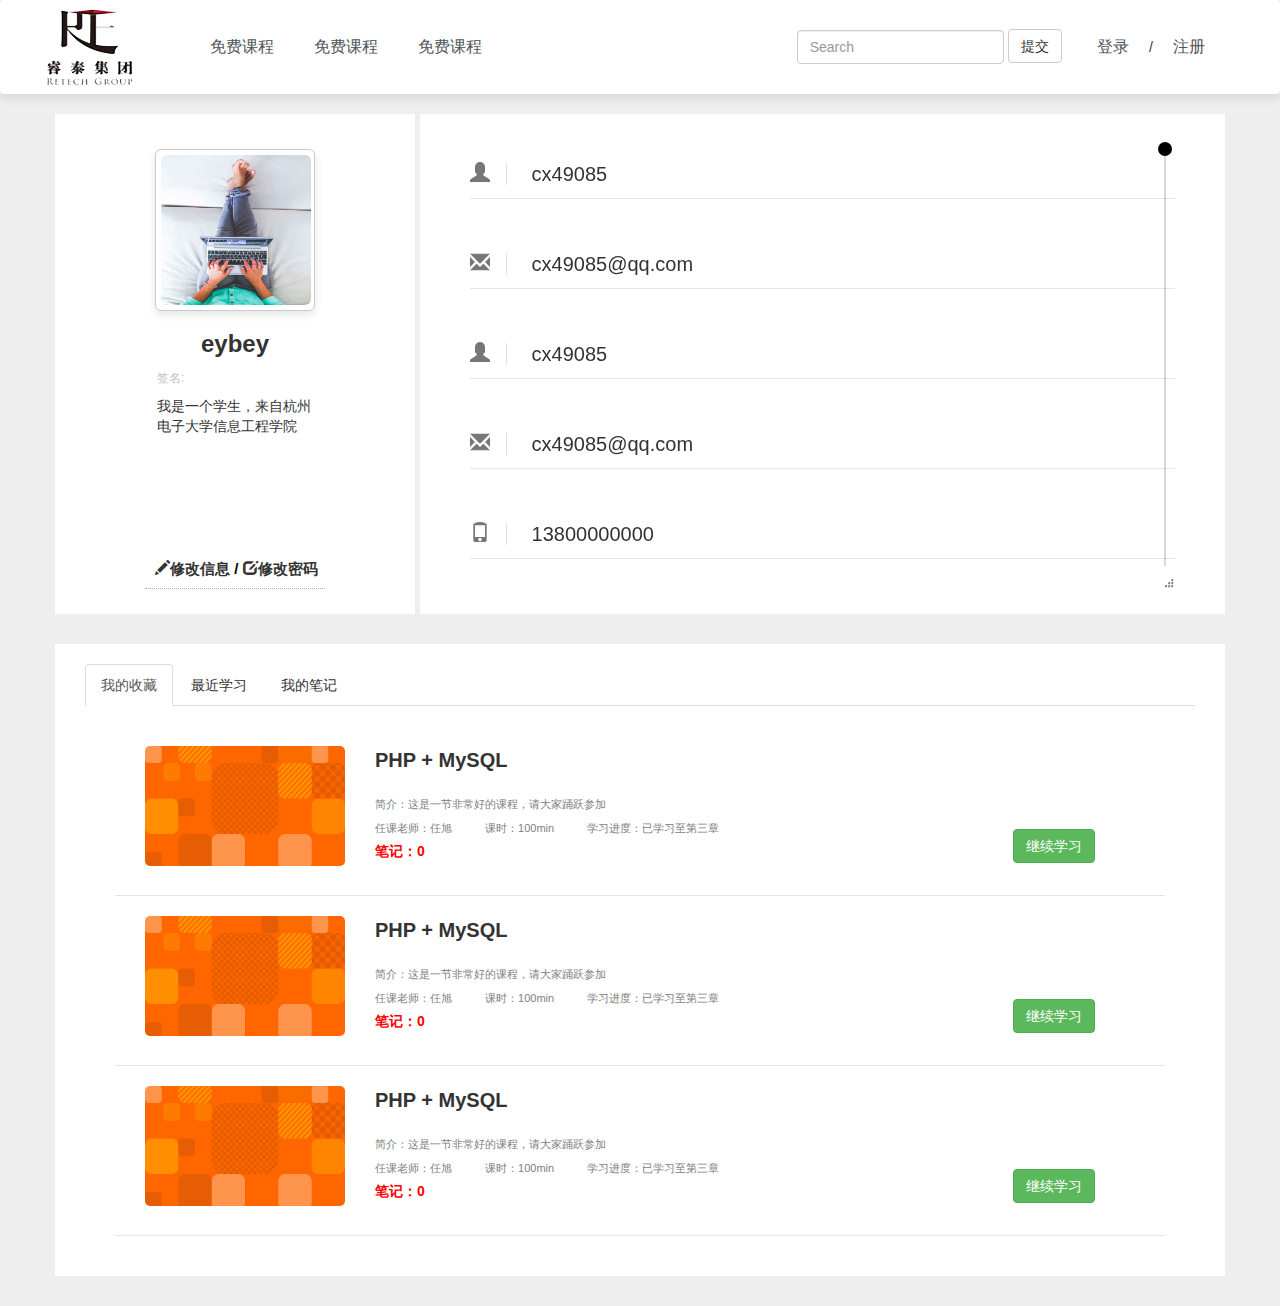
<file: 外包/info.html>
<!DOCTYPE html>
<html>

<head>
    <title></title>
    <meta charset="utf-8">
    <link rel="stylesheet" type="text/css" href="css/bootstrap.min.css">
    <link rel="stylesheet" type="text/css" href="css/star-rating.min.css">
    <link rel="stylesheet" type="text/css" href="css/base.css">
    <link rel="stylesheet" type="text/css" href="css/info.css">
    <link rel="stylesheet" type="text/css" href="css/scroll/OverlayScrollbars.min.css">
    <link rel="stylesheet" type="text/css" href="css/scroll/os-theme-round-dark.css" />
    <style type="text/css">
    section {
        width: 100%;
        height: 100%;
    }
    </style>
</head>

<body>
    <!-- 导航条 -->
    <nav class="navbar " id="navbar">
        <div class="container">
            <div class="navbar-header">
                <a class="navbar-brand" href="#">
                    <img src="img/logo.png" alt="">
                </a>
            </div>
            <ul class="nav navbar-nav">
                <li><a href="#">免费课程</a></li>
                <li><a href="#">免费课程</a></li>
                <li><a href="#">免费课程</a></li>
            </ul>
            <div class="pull-right">
                <form class="navbar-form navbar-left" role="search">
                    <div class="form-group">
                        <input type="text" class="form-control" placeholder="Search">
                    </div>
                    <button type="submit" class="btn btn-default">提交</button>
                </form>
                <ul class="nav navbar-nav nav-log-reg">
                    <li><span><a href="#">登录</a>/<a href="#">注册</a></span></li>
                </ul>
            </div>
        </div>
        <!--/.container -->
    </nav>
    <div class="main">
        <!-- 个人信息 -->
        <div class="user-information container">
            <div class="pull-left headImgDiv">
                <div class="headImgDiv-body">
                    <div class="headImgDiv-body-imgDiv">
                        <img src="img/img_3.jpg" alt="">
                    </div>
                    <div class="headImgDiv-body-username text-center">
                        <h3><label for="">eybey</label></h3>
                    </div>
                    <div class="headImgDiv-body-qianming">
                        <h6>签名:</h6> 我是一个学生，来自杭州电子大学信息工程学院
                    </div>
                    <div style="font-size: 15px;color: black;font-weight: 800;position: absolute;bottom: 35px;">
                    	<a href=""><span class="glyphicon glyphicon-pencil "></span>修改信息 </a>
                    	 / 
                    	<a href=""><span class="glyphicon glyphicon-edit"></span>修改密码</a>
                    </div>
                </div>
            </div>
            <div class="pull-left baseInfoDiv">
                <div class="baseInfoDiv-body box box1">
                    <ul class="list-unstyled ">
                        <li>
                            <div class="">
                                <span class="glyphicon glyphicon-user text-muted"></span>
                                <span class="info username">cx49085</span>
                            </div>
                        </li>
                        <li>
                            <div class="">
                                <span class="glyphicon glyphicon-envelope text-muted"></span>
                                <span class="info">cx49085@qq.com</span>
                            </div>
                        </li>
                        <li>
                            <div class="">
                                <span class="glyphicon glyphicon-user text-muted"></span>
                                <span class="info username">cx49085</span>
                            </div>
                        </li>
                        <li>
                            <div class="">
                                <span class="glyphicon glyphicon-envelope text-muted"></span>
                                <span class="info">cx49085@qq.com</span>
                            </div>
                        </li>
                        <li>
                            <div class="">
                                <span class="glyphicon glyphicon-phone text-muted"></span>
                                <span class="info">13800000000</span>
                            </div>
                        </li>
                        <li>
                            <div class="">
                                <span class="glyphicon glyphicon-heart text-muted"></span>
                                <span class="info">男</span>
                            </div>
                        </li>
                        <li>
                            <div class="">
                                <span class="glyphicon glyphicon-user text-muted"></span>
                                <span class="info username">cx49085</span>
                            </div>
                        </li>
                        <li>
                            <div class="">
                                <span class="glyphicon glyphicon-envelope text-muted"></span>
                                <span class="info">cx49085@qq.com</span>
                            </div>
                        </li>
                    </ul>
                </div>
            </div>
        </div>
        <!-- 收藏 -->
        <div class="recoding-courses container">
            <ul id="nav" class="nav nav-tabs ">
                <li class="active"><a href="#1">我的收藏</a></li>
                <li><a href="#2">最近学习</a></li>
                <li><a href="#3">我的笔记</a></li>
            </ul>
            <div class="tab-content recoding-courses-body">
                <!-- 我的收藏 -->
                <div class="tab-pane fade in active " id="1">
                    <ul class="list-unstyled courses">
                        <li>
                            <div>
                                <div class="pull-left">
                                    <img src="img/course-img.jpg" alt="">
                                </div>
                                <div class="pull-left course-details">
                                    <div class="course-details-name">PHP + MySQL</div>
                                    <div class="course-details-content">
                                        <div>简介：这是一节非常好的课程，请大家踊跃参加</div>
                                        <div style="margin-top: 5px">
                                            <span>任课老师：任旭</span>
                                            <span>课时：100min</span>
                                            <span>学习进度：已学习至第三章</span>
                                        </div>
                                        <div>
                                            <a href="">笔记：<span>0</span></a>
                                            <button class="btn btn-success">继续学习</button>
                                        </div>
                                    </div>
                                </div>
                            </div>
                        </li>
                        <li>
                            <div>
                                <div class="pull-left">
                                    <img src="img/course-img.jpg" alt="">
                                </div>
                                <div class="pull-left course-details">
                                    <div class="course-details-name">PHP + MySQL</div>
                                    <div class="course-details-content">
                                        <div>简介：这是一节非常好的课程，请大家踊跃参加</div>
                                        <div style="margin-top: 5px">
                                            <span>任课老师：任旭</span>
                                            <span>课时：100min</span>
                                            <span>学习进度：已学习至第三章</span>
                                        </div>
                                        <div>
                                            <a href="">笔记：<span>0</span></a>
                                            <button class="btn btn-success">继续学习</button>
                                        </div>
                                    </div>
                                </div>
                            </div>
                        </li>
                        <li>
                            <div>
                                <div class="pull-left">
                                    <img src="img/course-img.jpg" alt="">
                                </div>
                                <div class="pull-left course-details">
                                    <div class="course-details-name">PHP + MySQL</div>
                                    <div class="course-details-content">
                                        <div>简介：这是一节非常好的课程，请大家踊跃参加</div>
                                        <div style="margin-top: 5px">
                                            <span>任课老师：任旭</span>
                                            <span>课时：100min</span>
                                            <span>学习进度：已学习至第三章</span>
                                        </div>
                                        <div>
                                            <a href="">笔记：<span>0</span></a>
                                            <button class="btn btn-success">继续学习</button>
                                        </div>
                                    </div>
                                </div>
                            </div>
                        </li>
                    </ul>
                </div>
                <!-- 最近学习 -->
                <div class="tab-pane fade" id="2">
                    <ul class="list-unstyled courses">
                        <li>
                            <div>
                                <div class="pull-left">
                                    <img src="img/course-img.jpg" alt="">
                                </div>
                                <div class="pull-left course-details">
                                    <div class="course-details-name">PHP + MySQL</div>
                                    <div class="course-details-content">
                                        <div>简介：这是一节非常好的课程，请大家踊跃参加</div>
                                        <div style="margin-top: 5px">
                                            <span>任课老师：任旭</span>
                                            <span>课时：100min</span>
                                            <span>学习进度：已学习至第三章</span>
                                        </div>
                                        <div>
                                            <a href="">笔记：<span>0</span></a>
                                            <button class="btn btn-success">继续学习</button>
                                        </div>
                                    </div>
                                </div>
                            </div>
                        </li>
                        <li>
                            <div>
                                <div class="pull-left">
                                    <img src="img/course-img.jpg" alt="">
                                </div>
                                <div class="pull-left course-details">
                                    <div class="course-details-name">PHP + MySQL</div>
                                    <div class="course-details-content">
                                        <div>简介：这是一节非常好的课程，请大家踊跃参加</div>
                                        <div style="margin-top: 5px">
                                            <span>任课老师：任旭</span>
                                            <span>课时：100min</span>
                                            <span>学习进度：已学习至第三章</span>
                                        </div>
                                        <div>
                                            <a href="">笔记：<span>0</span></a>
                                            <button class="btn btn-success">继续学习</button>
                                        </div>
                                    </div>
                                </div>
                            </div>
                        </li>
                    </ul>
                </div>
                <!-- 我的笔记 -->
                <div class="tab-pane fade" id="3">
                    <ul class="list-unstyled courses">
                        <li>
                            <div>
                                <div class="pull-left">
                                    <img src="img/course-img.jpg" alt="">
                                </div>
                                <div class="pull-left course-details">
                                    <div class="course-details-name">PHP + MySQL</div>
                                    <div class="course-details-content">
                                        <div>简介：这是一节非常好的课程，请大家踊跃参加</div>
                                        <div style="margin-top: 5px">
                                            <span>任课老师：任旭</span>
                                            <span>课时：100min</span>
                                            <span>学习进度：已学习至第三章</span>
                                        </div>
                                        <div>
                                            <a href="">笔记：<span>0</span></a>
                                            <button class="btn btn-success">继续学习</button>
                                        </div>
                                    </div>
                                </div>
                            </div>
                        </li>
                        <li>
                            <div>
                                <div class="pull-left">
                                    <img src="img/course-img.jpg" alt="">
                                </div>
                                <div class="pull-left course-details">
                                    <div class="course-details-name">PHP + MySQL</div>
                                    <div class="course-details-content">
                                        <div>简介：这是一节非常好的课程，请大家踊跃参加</div>
                                        <div style="margin-top: 5px">
                                            <span>任课老师：任旭</span>
                                            <span>课时：100min</span>
                                            <span>学习进度：已学习至第三章</span>
                                        </div>
                                        <div>
                                            <a href="">笔记：<span>0</span></a>
                                            <button class="btn btn-success">继续学习</button>
                                        </div>
                                    </div>
                                </div>
                            </div>
                        </li>
                    </ul>
                </div>
            </div>
        </div>
    </div>
</body>
<script type="text/javascript" src="js/jquery-2.1.4.min.js"></script>
<script type="text/javascript" src="js/bootstrap.min.js"></script>
<script type="text/javascript" src="js/scroll/OverlayScrollbars.min.js"></script>
<script type="text/javascript">
$("#nav a").on('click', function(e) {
    //阻止默认行为
    e.preventDefault();
    $(this).tab('show');
})
$("#nav a").on('shown.bs.tab', function(e) {
    //阻止默认行为
    // alert(1);
})

$('.box1').overlayScrollbars({
    className: "os-theme-round-dark",
    resize: "both",
});

</script>

</html>
</file>
<file: 外包/css/waterfall/salvattore.css>
/*
   Spezific styling for salvattore
   Feel free to edit it as you like
   More info at http://salvattore.com
 */

/* Base styles */
.column { float: left; }

@media screen and (max-width: 480px) {
.column { float: none; position: relative; clear: both; }
}
.size-1of4 { width: 25%; }
.size-1of3 { width: 33.333%; }
.size-1of2 { width: 50%; }
#fh5co-board[data-columns]::before { content: '4 .column.size-1of4'; }

/* Configurate salvattore with media queries */
@media screen and (max-width: 450px) {
#fh5co-board[data-columns]::before { content: '1 .column'; }
}

@media screen and (min-width: 451px) and (max-width: 700px) {
#fh5co-board[data-columns]::before { content: '2 .column.size-1of2'; }
}

@media screen and (min-width: 701px) and (max-width: 850px) {
#fh5co-board[data-columns]::before { content: '3 .column.size-1of3'; }
}

@media screen and (min-width: 851px) {
#fh5co-board[data-columns]::before { content: '4 .column.size-1of4'; }
}
</file>
<file: 外包/css/waterfall/style.css>
#fh5co-offcanvass {
    position: fixed;
    z-index: 88;
    top: 0;
    right: 0;
    -webkit-transition: 0.3s;
    -o-transition: 0.3s;
    transition: 0.3s;
    -webkit-transform: translateX(320px);
    -moz-transform: translateX(320px);
    -ms-transform: translateX(320px);
    -o-transform: translateX(320px);
    transform: translateX(320px);
    bottom: 0;
    width: 300px;
    padding: 40px 30px;
    background: #fff;
    -webkit-box-shadow: 0 0 9px 0 rgba(0, 0, 0, 0.3);
    -moz-box-shadow: 0 0 9px 0 rgba(0, 0, 0, 0.3);
    -ms-box-shadow: 0 0 9px 0 rgba(0, 0, 0, 0.3);
    box-shadow: 0 0 9px 0 rgba(0, 0, 0, 0.3);
}

#fh5co-offcanvass .fh5co-lead {
    font-size: 12px;
    letter-spacing: 2px;
    color: #ccc;
    text-transform: uppercase;
    margin-bottom: 20px;
}

#fh5co-offcanvass ul {
    padding: 0;
    margin: 0 0 30px 0;
}

#fh5co-offcanvass ul li {
    padding: 0;
    margin: 0;
    list-style: none;
}

#fh5co-offcanvass ul li a {
    display: block;
    padding: 7px 4px;
    border-bottom: 1px solid #eaeaea;
    font-size: 18px;
    color: #444;
}

#fh5co-offcanvass ul li a:hover,
#fh5co-offcanvass ul li a:focus,
#fh5co-offcanvass ul li a:active {
    outline: none;
    text-decoration: none;
    color: #EF5353;
}

#fh5co-offcanvass ul li.active a {
    color: #EF5353 !important;
}

#fh5co-offcanvass.fh5co-awake {
    -webkit-transform: translateX(0px);
    -moz-transform: translateX(0px);
    -ms-transform: translateX(0px);
    -o-transform: translateX(0px);
    transform: translateX(0px);
}

#fh5co-offcanvass .fh5co-offcanvass-close {
    position: absolute;
    right: 20px;
    top: 30px;
    text-transform: uppercase;
    font-size: 15px;
    letter-spacing: 2px;
    font-family: "Montserrat", arial, sans-serif;
    z-index: 99;
    float: left;
    color: #444;
}

#fh5co-offcanvass .fh5co-offcanvass-close i {
    font-size: 20px;
    margin-top: 3px;
    float: right;
    margin-left: 10px;
    color: red;
}

#fh5co-offcanvass .fh5co-offcanvass-close:hover,
#fh5co-offcanvass .fh5co-offcanvass-close:focus,
#fh5co-offcanvass .fh5co-offcanvass-close:active {
    outline: none;
    text-decoration: none;
}

#fh5co-offcanvass .fh5co-logo {
    display: block;
    float: left;
    width: 100%;
    text-transform: uppercase;
    color: #000;
    letter-spacing: 1px;
    font-weight: bold;
    padding: 0;
    margin: 40px 0 0 0;
}

#fh5co-offcanvass .fh5co-logo a {
    color: #000;
    padding: 0;
    margin: 0;
}

.fh5co-menu-btn {
    font-size: 15px;
    letter-spacing: 1px;
    text-transform: uppercase;
    float: right;
    margin-top: 16px;
    font-family: "Montserrat", arial, sans-serif;
    color: #444;
}

.fh5co-menu-btn i {
    font-size: 20px;
    margin-top: 3px;
    float: right;
    margin-left: 10px;
}

.fh5co-menu-btn:hover,
.fh5co-menu-btn:focus,
.fh5co-menu-btn:active {
    outline: none;
    text-decoration: none;
    color: #777777;
}

#fh5co-header {
    float: left;
    width: 100%;
    position: relative;
    padding-top: 4em;
    padding-bottom: 4em;
}

@media screen and (max-width: 480px) {
    #fh5co-header {
        padding-top: 2em;
        padding-bottom: 2em;
    }
}

#fh5co-header .navbar-header {
    float: none;
}

#fh5co-header>.navbar {
    -webkit-border-radius: 0px;
    -moz-border-radius: 0px;
    -ms-border-radius: 0px;
    border-radius: 0px;
    margin-bottom: 0;
    background: #fff;
    box-shadow: none;
    background: transparent;
    font-size: 13px;
    border: transparent;
}

@media screen and (max-width: 480px) {
    #fh5co-header>.navbar {
        padding-left: 0px;
        padding-right: 0px;
    }
}

#fh5co-header>.navbar li a {
    text-transform: uppercase;
    color: #000;
    font-weight: normal;
    font-family: "Montserrat", arial, sans-serif;
}

#fh5co-header>.navbar li a>span .border {
    display: block;
    height: 3px;
    vertical-align: middle;
    -webkit-transform: translateZ(0);
    transform: translateZ(0);
    box-shadow: 0 0 1px transparent;
    -webkit-backface-visibility: hidden;
    backface-visibility: hidden;
    -moz-osx-font-smoothing: grayscale;
    position: relative;
    -webkit-transition-property: color;
    transition-property: color;
    -webkit-transition-duration: 0.3s;
    transition-duration: 0.3s;
}

#fh5co-header>.navbar li a>span .border:before {
    content: "";
    position: absolute;
    z-index: -1;
    top: 0;
    left: 0;
    right: 0;
    bottom: 0;
    background: #EF5353;
    -webkit-transform: scaleX(0);
    transform: scaleX(0);
    -webkit-transform-origin: 0 50%;
    transform-origin: 0 50%;
    -webkit-transition-property: transform;
    transition-property: transform;
    -webkit-transition-duration: 0.3s;
    transition-duration: 0.3s;
    -webkit-transition-timing-function: ease-out;
    transition-timing-function: ease-out;
}

#fh5co-header>.navbar li a:hover,
#fh5co-header>.navbar li a:focus {
    outline: none;
}

#fh5co-header>.navbar li a:hover>span,
#fh5co-header>.navbar li a:focus>span {
    outline: none;
}

#fh5co-header>.navbar li a:hover>span .border:before,
#fh5co-header>.navbar li a:focus>span .border:before {
    -webkit-transform: scaleX(1);
    transform: scaleX(1);
}

#fh5co-header>.navbar li.active a {
    background: transparent;
}

#fh5co-header>.navbar li.active a>span .border {
    background: #EF5353;
}

#fh5co-header .navbar-brand {
    text-align: center;
    font-weight: bold;
    display: block;
    float: none !important;
    width: 200px;
    margin: 0 auto;
    text-transform: uppercase;
    letter-spacing: 2px;
    font-size: 20px;
    font-family: "Montserrat", arial, sans-serif;
    color: #000;
}

#fh5co-header .navbar-brand:hover {
    color: #404040;
}

@media screen and (max-width: 480px) {
    #fh5co-header .navbar-brand {
        float: left !important;
        margin: inherit;
        text-align: left;
        padding-left: 0;
        margin-left: 0;
    }
}

#fh5co-hero,
.fh5co-bg-section {
    color: #fff;
    background-color: #e9e9e9;
    background-size: cover;
    background-position: center center;
    margin-top: 0px;
    z-index: 10;
    position: relative;
}

#fh5co-hero .fh5co-overlay,
.fh5co-bg-section .fh5co-overlay {
    position: absolute;
    top: 0;
    left: 0;
    right: 0;
    bottom: 0;
    background: #000;
    opacity: 1;
    z-index: 11;
}

#fh5co-hero,
.fh5co-hero-wrap,
.fh5co-bg-section {
    height: 700px;
}

@media screen and (max-width: 768px) {
    #fh5co-hero,
    .fh5co-hero-wrap,
    .fh5co-bg-section {
        height: inherit;
        padding: 3em 0;
    }
}

#fh5co-hero .fh5co-hero-wrap,
.fh5co-bg-section .fh5co-hero-wrap {
    display: table;
    width: 100%;
    z-index: 12;
    position: relative;
}

#fh5co-hero .fh5co-hero-wrap .fh5co-hero-intro,
.fh5co-bg-section .fh5co-hero-wrap .fh5co-hero-intro {
    display: table-cell;
    vertical-align: middle;
}

#fh5co-hero .fh5co-hero-wrap .fh5co-hero-intro .fh5co-lead,
#fh5co-hero .fh5co-hero-wrap .fh5co-hero-intro .fh5co-sub-lead,
.fh5co-bg-section .fh5co-hero-wrap .fh5co-hero-intro .fh5co-lead,
.fh5co-bg-section .fh5co-hero-wrap .fh5co-hero-intro .fh5co-sub-lead {
    color: #fff;
    margin: 0;
    padding: 0;
    line-height: 1.5;
}

#fh5co-hero .fh5co-hero-wrap .fh5co-hero-intro .fh5co-lead,
.fh5co-bg-section .fh5co-hero-wrap .fh5co-hero-intro .fh5co-lead {
    margin-bottom: 30px;
}

.fh5co-bg-section,
.fh5co-hero-wrap {
    height: 400px;
}

@media screen and (max-width: 768px) {
    .fh5co-bg-section,
    .fh5co-hero-wrap {
        height: inherit;
        padding: 3em 0;
    }
}

.fh5co-bg-section .fh5co-overlay {
    background: #000;
    opacity: .7;
}

.fh5co-bg-section .author {
    font-size: 20px;
    margin-bottom: 0;
}

#fh5co-main {
    padding-top: 5em;
}

#fh5co-board .item {
    margin: 10px 10px 20px 10px;
    background: #fff;
    -webkit-border-radius: 4px;
    -moz-border-radius: 4px;
    -ms-border-radius: 4px;
    border-radius: 7px;
    overflow: hidden;
    -webkit-box-shadow:  0 1px 16px 1px rgba(0, 0, 0, 0.1);
    -moz-box-shadow:  0 1px 16px 1px rgba(0, 0, 0, 0.1);
    box-shadow: 0 1px 16px 1px rgba(0, 0, 0, 0.1);
}

#fh5co-board .item a {
    display: block;
}

#fh5co-board .item .fh5co-desc {
    padding: 20px;
    float: left;
    line-height: 24px;
}

#fh5co-board .item .fh5co-item-title {
    font-family: "Montserrat", arial, sans-serif;
    font-size: 17px;
    line-height: 24px;
    margin: 0;
    padding: 0;
}

#fh5co-board .item img {
    max-width: 100%;
    -webkit-transition: 0.2s;
    -o-transition: 0.2s;
    transition: 0.2s;
}

#fh5co-board .item .fh5co-board-img {
    border-top-left-radius: 4px;
    border-top-right-radius: 4px;
    overflow: hidden;
}

#fh5co-board .item .image-popup:hover img {
    opacity: .5;
}


.form-control:hover,
.form-control:focus,
.form-control:active {
    outline: none;
    box-shadow: none !important;
    border: 2px solid #EF5353;
}

.fh5co-social {
    padding: 0;
    margin: 0;
}

.fh5co-social li {
    padding: 0;
    margin: 0;
    list-style: none;
    display: inline-block;
}

.fh5co-social li a {
    display: block;
    float: left;
    margin-right: 10px;
}

.fh5co-social li a:hover,
.fh5co-social li a:active,
.fh5co-social li a:focus {
    outline: none;
    text-decoration: none;
}

.fh5co-social li a i {
    font-size: 15px;
}

#fh5co-footer {
    padding: 10em 0;
}

@media screen and (max-width: 768px) {
    #fh5co-footer {
        padding: 5em 0;
    }
}

#fh5co-footer .fh5co-footer-widget {
    padding-right: 30px !important;
    float: left;
    width: 100%;
}

#fh5co-footer .fh5co-footer-widget.top-level {
    margin-top: 30px !important;
}

#fh5co-footer .fh5co-footer-widget .fh5co-footer-lead {
    font-size: 14px;
    letter-spacing: 2px;
    text-transform: uppercase;
    margin-bottom: 20px;
}

#fh5co-footer .fh5co-footer-logo {
    font-family: "Montserrat", arial, sans-serif;
    font-size: 30px;
    color: #ccc;
    margin-bottom: 30px;
}

#fh5co-footer ul {
    padding: 0;
    margin: 0;
}

#fh5co-footer ul li {
    list-style: none;
    padding: 0;
    margin: 0 0 14px 0;
    line-height: 16px;
}

.fh5co-list-check {
    position: relative;
    padding: 0;
    margin: 0;
    clear: both;
}

.fh5co-list-check li {
    padding-left: 25px !important;
    position: relative;
    display: block;
    margin-bottom: 10px !important;
    line-height: 20px;
}

.fh5co-list-check li:before {
    font-family: 'icomoon';
    speak: none;
    font-style: normal;
    font-weight: normal;
    font-variant: normal;
    text-transform: none;
    line-height: 1;
    /* Better Font Rendering =========== */
    -webkit-font-smoothing: antialiased;
    -moz-osx-font-smoothing: grayscale;
    content: "\e116";
    content: "\e042";
    position: absolute;
    top: 0;
    left: 0;
    font-size: 18px;
    color: #ccc;
}

.fh5co-pricing-table {
    padding: 10px;
    border: 1px solid #ccc;
    margin-bottom: 20px;
    -webkit-border-radius: 4px;
    -moz-border-radius: 4px;
    -ms-border-radius: 4px;
    border-radius: 4px;
}

.fh5co-pricing-table h3 {
    border-bottom: 1px solid #e7e7e7;
    font-size: 18px;
    margin: 0 0 20px 0;
    padding: 0 0 10px 0;
}

.fh5co-pricing-table ul {
    padding: 0;
    margin: 0 0 20px 0;
}

.fh5co-pricing-table ul li {
    padding: 0;
    margin: 0;
    list-style: none;
    text-decoration: line-through;
    color: #ccc;
}

.fh5co-pricing-table ul li.fh5co-include {
    text-decoration: none;
    color: #444;
}

.fh5co-pricing-table ul li.fh5co-include:before {
    color: #EF5353;
}

.fh5co-pricing-table .btn {
    margin-bottom: 0;
}




/* Helper Classes */


/* Spacer */

.fh5co-spacer {
    clear: both;
    position: relative;
    border: none;
    padding: 0;
    margin: 0;
}

.fh5co-spacer-xlg {
    height: 150px;
}

@media screen and (max-width: 768px) {
    .fh5co-spacer-xlg {
        height: 70px;
    }
}

.fh5co-spacer-lg {
    height: 100px;
}

@media screen and (max-width: 768px) {
    .fh5co-spacer-lg {
        height: 50px;
    }
}

.fh5co-spacer-md {
    height: 80px;
}

@media screen and (max-width: 768px) {
    .fh5co-spacer-md {
        height: 30px;
    }
}

.fh5co-spacer-sm {
    height: 50px;
}

@media screen and (max-width: 768px) {
    .fh5co-spacer-sm {
        height: 20px;
    }
}

.fh5co-spacer-xs {
    height: 30px;
}

@media screen and (max-width: 768px) {
    .fh5co-spacer-xs {
        height: 20px;
    }
}

.fh5co-spacer-xxs {
    height: 20px;
}

@media screen and (max-width: 480px) {
    .col-xxs-12 {
        float: none;
        width: 100%;
    }
}

.fh5co-mb30 {
    margin-bottom: 30px;
}

.fh5co-row-padded {
    padding: 50px 0;
}

.fh5co-social-icons>a {
    padding: 4px 10px;
    color: #EF5353;
}

.fh5co-social-icons>a:hover,
.fh5co-social-icons>a:focus,
.fh5co-social-icons>a:active {
    text-decoration: none;
    color: #444;
}

.owl-carousel .owl-controls,
.owl-carousel-posts .owl-controls {
    margin-top: 0;
}

@media screen and (max-width: 768px) {
    .owl-carousel .owl-controls .owl-nav {
        display: none;
    }
}
</file>
<file: 外包/css/index.css>
/*模糊的背景颜色铺垫*/

.bgDiv {
    position: absolute;
    width: 100%;
    top: 0;
    opacity: 0.3;
    height: 250px;
    background-color: #ffffff;
    background-image: url(../img/pic.jpg);
    z-index: -55;
    -webkit-filter: blur(100px);
    -moz-filter: blur(100px);
    -o-filter: blur(100px);
    -ms-filter: blur(100px);
    filter: blur(100px);
}


/*整体下移*/

.block {
    height: 125px;
}


/*轮播+菜单*/

.main .lb-menu {
    border-radius: 5px;
    position: relative;
    background-color: #93999f;
    box-shadow: 0 12px 24px 0 rgba(7,17,27,.2);
}


/*轮播左侧的菜单*/

.main .lb-menu .menuContent {
    width: 216px;
    height: 444px;
    background-color: #2b333b;
    border-bottom-left-radius: 5px;
    border-top-left-radius: 5px;
    color: #ffffff;
    padding: 5px 0;
    position: relative;
}

.main .lb-menu .menuContent .menu .menu-item a
{
	display: block;
    color: rgba(255,255,255,.6);
    padding: 0 16px;
    border-top-left-radius: 4px;
    border-bottom-left-radius: 4px;
    height: 62px;
    transition: all .1s;
    position: relative;
}

.main .lb-menu .menuContent .menu .menu-item :hover,.main .lb-menu .menuContent .menu .menu-item a.hover
{
	background-color: rgba(255,255,255,0.3);
}

/*轮播左侧的一级菜单*/
.main .lb-menu .menuContent .menu-item{
	padding: 0 0 0 15px;
	height: 62px;
	line-height: 62px;
}

.main .lb-menu .menuContent .menu-item span{
	position: absolute;
	top: 22px;
	right: 15px;
	font-size: 11px;
}

/*二级菜单*/
.secondMenuContent{
	position: absolute;
	background-color: #ffffff;
	left: 216px;
	top: 0;
	width: 700px;
	height: 100%;
	z-index: 500;
}

/*二级菜单的内容*/
.main .lb-menu .secondMenuContent .menu{
	width: 100%;
    height: 100%;
    margin: 0;
    padding: 0;
    background-color: #f8fafc;
}
.main .lb-menu .secondMenuContent .menu-item {
	height: 100%;
	position: relative;
}
.main .lb-menu .secondMenuContent .menu-item .menu-item-a{
	width: 100%;
	height: 245px;
	padding: 7px 40px 40px;
	position: relative;
	background-color: #fff;
}

.main .lb-menu .secondMenuContent .menu-item .menu-item-header{
	position: relative;
    height: 1px;
    margin: 35px 0 23px;
    background-color: rgba(77,85,93,.08);

	
}
.main .lb-menu .secondMenuContent .menu-item .menu-item-header span{
    position: absolute;
    top: -12px;
    left: 0;
    width: 36px;
    font-size: 13px;
    font-weight: 600;
    color: #07111B;
    line-height: 24px;
    background-color: #fff;
}

.main .lb-menu .secondMenuContent .menu-item .menu-item-content a{
	padding: 0 15px 0 0;

	
}
/*二级菜单中的视频部分*/
.main .lb-menu .secondMenuContent .menu-item .menu-item-video{
	width: 100%;
	height: 200px;
	padding: 10px 40px;
	position: absolute;
	bottom: 0
}

.main .lb-menu .secondMenuContent .menu-item .menu-item-video ul li{
	float: left;
	width: 50%;
	height: 58px;
    margin: 10px 0;
}

.main .lb-menu .secondMenuContent .menu-item .menu-item-video ul li .course-img{
	width: 60px;
	height: 40px;
	border-radius:3px;
}

.main .lb-menu .secondMenuContent .menu-item .menu-item-video ul li .course-detail{
	margin-left: 10px
}

.main .lb-menu .secondMenuContent .menu-item .menu-item-video ul li .course-detail span.glyphicon{
	font-size: 11px;
	color: #ababab;
}

/*二级菜单显示*/

/*轮播*/

.main .lb-menu .lbContent {
    width: 954px;
    height: 444px;
}

/*轮播淡入淡出的效果*/
.carousel-fade .carousel-inner .item {
  transition-property: opacity;
}
.carousel-fade .carousel-inner .item,
.carousel-fade .carousel-inner .active.left,
.carousel-fade .carousel-inner .active.right {
  opacity: 0;
}
.carousel-fade .carousel-inner .active,
.carousel-fade .carousel-inner .next.left,
.carousel-fade .carousel-inner .prev.right {
  opacity: 1;
}
.carousel-fade .carousel-inner .next,
.carousel-fade .carousel-inner .prev,
.carousel-fade .carousel-inner .active.left,
.carousel-fade .carousel-inner .active.right {
  left: 0;
  transform: translate3d(0, 0, 0);
}
.carousel-fade .carousel-control {
  z-index: 2;
}


/*轮播图片的大小*/

.main .lb-menu .lbContent #myCarousel img {
    width: 100%;
    height: 444px;
    border-bottom-right-radius: 5px;
    border-top-right-radius: 5px;
}


/*登录注册*/
#log-reg .form-horizontal .form-group {
    margin-right: 0; 
    margin-left: -35px;
}

.footer-reg,.footer-log{
    padding-bottom: 5px;
    border-bottom: 1px solid #c1525269;
    margin-right: 10px;
    font-size: 12px;
    color: gray;
    cursor: pointer;
}

.footer-reg:hover,.footer-log:hover{
    text-decoration: underline
}

#log-reg .form-control{    height: 45px;}
</file>
<file: 外包/css/info.css>
body{
	background: #eee;
}
.main .user-information{
	height: 500px;
}


.main .user-information .headImgDiv{
	height: 100%;
	width: 360px;
	padding: 25px 90px;
	background: #fff;
	position: relative;
}

.main .user-information .headImgDiv .headImgDiv-body{
	padding: 10px;
	height: 100%;
	border-bottom: 1px dotted #8eb5d6;
}
.main .user-information .headImgDiv .headImgDiv-body-imgDiv{
	padding: 5px;
	border: 1px solid #cacaca;
	border-radius: 6px;
	box-shadow: 0 4px 8px 0 rgba(7, 17, 27, .1);
}
.main .user-information .headImgDiv .headImgDiv-body img{
	width: 150px;
	height: 150px;
	border-radius: 6px;

}

.main .user-information .headImgDiv .headImgDiv-body .headImgDiv-body-qianming{
	padding: 0 2px;
}
.main .user-information .headImgDiv .headImgDiv-body .headImgDiv-body-qianming h6{
color: #c3c3c3;
}


.main .user-information .baseInfoDiv{
	margin-left: 5px;
	width: 805px;
	height: 500px;
	background-color: #fff;
	padding: 25px 50px;

}

.main .user-information .baseInfoDiv .baseInfoDiv-body{
	height: 100%;
	padding: 10px 0 0 0;
}



.main .user-information .baseInfoDiv .baseInfoDiv-body ul li{
	height: 90px;
}

.main .user-information .baseInfoDiv .baseInfoDiv-body ul li>div{
	height: 50px;
	line-height: 50px;
	border-bottom: 1px solid #e6e6e6;
    font-size: 20px;
}

.main .user-information .baseInfoDiv .baseInfoDiv-body ul li>div .info{
	margin-left: 10px;
	padding-left: 25px;
	border-left: 0.5px solid #e0e0e0
}


.main .recoding-courses{
	margin-top: 30px;
	margin-bottom: 30px;
	background-color: #fff;
	padding: 20px 30px ;
	min-height: 300px;
}

.main .recoding-courses .recoding-courses-body{
	padding: 20px 30px;
}

.main .recoding-courses .recoding-courses-body ul.courses li>div{
	padding: 20px 30px;
	border-bottom: 1px solid #e6e6e6;
	height: 170px;
}

.main .recoding-courses .recoding-courses-body ul.courses li>div img{
	width: 200px;
	height: 120px;
	border-radius: 5px;
}

.main .recoding-courses .recoding-courses-body ul.courses li>div .course-details{
	padding: 0 30px;
	width: 780px;
}

.main .recoding-courses .recoding-courses-body ul.courses li>div .course-details .course-details-name{
	font-size: 20px;
	font-weight: 600;
}

.main .recoding-courses .recoding-courses-body ul.courses li>div .course-details .course-details-content{
	margin-top: 20px;
	font-size: 11px;
	color: gray;
}

.main .recoding-courses .recoding-courses-body ul.courses li>div .course-details .course-details-content div{
	padding: 2px 0;
	position: relative;
}
.main .recoding-courses .recoding-courses-body ul.courses li>div .course-details .course-details-content div span{
	padding-right: 30px;
}
.main .recoding-courses .recoding-courses-body ul.courses li>div .course-details .course-details-content div a{
	color: red;
	font-size: 14px;
	font-weight: 600;
}
.main .recoding-courses .recoding-courses-body ul.courses li>div .course-details .course-details-content div button{
	position: absolute;
	bottom: 0;
	right: 0;
}
</file>
<file: 外包/css/scroll/os-theme-round-dark.css>
/*
os-theme-round-dark
*/

.os-theme-round-dark > .os-scrollbar {
    padding: 0;
}
.os-theme-round-dark > .os-scrollbar-horizontal {
    right: 20px;
    height: 20px;
}
.os-theme-round-dark > .os-scrollbar-vertical {
    bottom: 20px;
    width: 20px;
}
.os-theme-round-dark.os-host-rtl > .os-scrollbar-horizontal {
    left: 20px;
    right: 0;
}
.os-theme-round-dark > .os-scrollbar-corner {
    height: 20px;
    width: 20px;
    background-color: transparent;
}
.os-theme-round-dark > .os-scrollbar > .os-scrollbar-track {
    background: transparent;
}
.os-theme-round-dark > .os-scrollbar-horizontal > .os-scrollbar-track:before,
.os-theme-round-dark > .os-scrollbar-vertical > .os-scrollbar-track:before {
    content: '';
    display: block;
    position: absolute;
    background: rgba(0, 0, 0, 0.15);
}
.os-theme-round-dark > .os-scrollbar-horizontal > .os-scrollbar-track:before {
    left: 3px;
    right: 3px;
    height: 2px;
    top: 50%;
    margin-top: -1px;
}
.os-theme-round-dark > .os-scrollbar-vertical > .os-scrollbar-track:before {
    top: 3px;
    bottom: 3px;
    width: 2px;
    left: 50%;
    margin-left: -1px;
}
.os-theme-round-dark > .os-scrollbar > .os-scrollbar-track > .os-scrollbar-handle {
    background: transparent;
}
.os-theme-round-dark > .os-scrollbar > .os-scrollbar-track > .os-scrollbar-handle:before {
    content: '';
    display: block;
    position: absolute;
    background: #000;
    border-radius: 100%;
    top: 3px;
    bottom: 3px;
    left: 3px;
    right: 3px;
    transform: scale(1);
}
.os-theme-round-dark > .os-scrollbar > .os-scrollbar-track > .os-scrollbar-handle:hover:before,
.os-theme-round-dark > .os-scrollbar > .os-scrollbar-track > .os-scrollbar-handle.active:before {
    transform: scale(1.3);
}
.os-theme-round-dark > .os-scrollbar-horizontal > .os-scrollbar-track > .os-scrollbar-handle {
    height: 100%;
    min-width: 20px;
    max-width: 20px;
}
.os-theme-round-dark > .os-scrollbar-vertical > .os-scrollbar-track > .os-scrollbar-handle {
    width: 100%;
    min-height: 20px;
    max-height: 20px;
}
.os-theme-round-dark.os-host-transition > .os-scrollbar > .os-scrollbar-track > .os-scrollbar-handle:before {
    transition: transform 0.3s;
}
</file>
<file: 外包/css/star-rating.min.css>
/*!
 * bootstrap-star-rating v4.0.2
 * http://plugins.krajee.com/star-rating
 *
 * Author: Kartik Visweswaran
 * Copyright: 2013 - 2017, Kartik Visweswaran, Krajee.com
 *
 * Licensed under the BSD 3-Clause
 * https://github.com/kartik-v/bootstrap-star-rating/blob/master/LICENSE.md
 */

.rating-loading {
    width: 25px;
    height: 25px;
    font-size: 0;
    color: #fff;
    background: url(../img/loading.gif) top left no-repeat;
    border: none
}

.rating-container .rating-stars {
    position: relative;
    cursor: pointer;
    vertical-align: middle;
    display: inline-block;
    overflow: hidden;
    white-space: nowrap
}

.rating-container .rating-input {
    position: absolute;
    cursor: pointer;
    width: 100%;
    height: 1px;
    bottom: 0;
    left: 0;
    font-size: 1px;
    border: none;
    background: 0 0;
    padding: 0;
    margin: 0
}

.rating-disabled .rating-input,
.rating-disabled .rating-stars {
    cursor: not-allowed
}

.rating-container .star {
    display: inline-block;
    margin: 0 3px;
    text-align: center
}

.rating-container .empty-stars {
    color: #aaa
}

.rating-container .filled-stars {
    position: absolute;
    left: 0;
    top: 0;
    margin: auto;
    color: #fde16d;
    white-space: nowrap;
    overflow: hidden;
    -webkit-text-stroke: 1px #777;
    text-shadow: 1px 1px #999
}

.rating-rtl {
    float: right
}

.rating-animate .filled-stars {
    transition: width .25s ease;
    -o-transition: width .25s ease;
    -moz-transition: width .25s ease;
    -webkit-transition: width .25s ease
}

.rating-rtl .filled-stars {
    left: auto;
    right: 0;
    -moz-transform: matrix(-1, 0, 0, 1, 0, 0) translate3d(0, 0, 0);
    -webkit-transform: matrix(-1, 0, 0, 1, 0, 0) translate3d(0, 0, 0);
    -o-transform: matrix(-1, 0, 0, 1, 0, 0) translate3d(0, 0, 0);
    transform: matrix(-1, 0, 0, 1, 0, 0) translate3d(0, 0, 0)
}

.rating-rtl.is-star .filled-stars {
    right: .06em
}

.rating-rtl.is-heart .empty-stars {
    margin-right: .07em
}

.rating-lg {
    font-size: 3.91em
}

.rating-md {
    font-size: 3.13em
}

.rating-sm {
    font-size: 2.5em
}

.rating-xs {
    font-size: 2em
}

.rating-xl {
    font-size: 4.89em
}

.rating-container .clear-rating {
    color: #aaa;
    cursor: not-allowed;
    display: inline-block;
    vertical-align: middle;
    font-size: 60%;
    padding-right: 5px
}

.clear-rating-active {
    cursor: pointer!important
}

.clear-rating-active:hover {
    color: #843534
}

.rating-container .caption {
    color: #999;
    display: inline-block;
    vertical-align: middle;
    font-size: 60%;
    margin-top: -.6em;
    margin-left: 5px;
    margin-right: 0
}

.rating-rtl .caption {
    margin-right: 5px;
    margin-left: 0
}

@media print {
    .rating-container .clear-rating {
        display: none
    }
}
</file>
<file: 外包/css/base.css>
body {
    background-color:
}

.container,
.container-fluid {
    padding: 0
}

a {
    color: #333;
}

a:hover {
    text-decoration: none;
    color: #e01010;
}

.bootstrap-select .dropdown-toggle:focus {
    outline: none !important;
}


/*去除选项的outline*/

a:focus {
    outline: none !important;
    text-decoration: none;
}

.btn.active.focus,
.btn.active:focus,
.btn.focus,
.btn:active.focus,
.btn:active:focus,
.btn:focus {
    outline: 0;
}

ul {
    margin: 0;
}




/*导航栏*/

.navbar {
    background-color: #ffffff;
    box-shadow: 0 4px 8px 0 rgba(7, 17, 27, .1);
}




/*导航栏的图片超链接logo*/

.navbar .navbar-header .navbar-brand {
    padding: 5px;
    margin-right: 50px;
}




/*导航栏的超链接*/

#navbar ul li a {
    padding: 10px 20px;
    display: block;
    color: #4D555D;
    text-align: center;
    font-size: 16px;
    line-height: 72px;
    -webkit-transition: background-color .3s;
    -moz-transition: background-color .3s;
    transition: background-color .3s;
}




/*导航条种的表单*/

#navbar form {
    display: block;
    color: #4D555D;
    text-align: center;
    font-size: 16px;
    line-height: 72px;
    -webkit-transition: background-color .3s;
    -moz-transition: background-color .3s;
    transition: background-color .3s;
}




/*导航条种的登录注册*/

ul.nav-log-reg {
    height: 92px;
    line-height: 92px;
}

#navbar ul.nav-log-reg a {
    display: inline;
}





/*轮播图下面的小圆圈*/

.carousel-indicators {
    left: auto;
    right: 50px;
    width: auto;
}




/*首页的图片列表*/

.recommend {
    margin-top: 10px;
}

.recommend .recommend-body ul li {
    float: left;
    width: 216px;
    margin: 15px 22.5px 15px 0;
    position: relative;
}

.recommend .recommend-body ul li:nth-child(5n) {
    margin-right: 0;
}

.recommend .recommend-body ul li.recommend-item img.course-img {
    width: 216px;
    height: 120px;
    border-radius: 8px;
}


.recommend .recommend-body ul li.recommend-item :hover>img.course-img {
    box-shadow: 0 8px 16px 0 rgba(7, 17, 27, .1);
}

.recommend .recommend-body ul li.recommend-item .recommed-item-detail .course-name :hover {
    color: #e01010;
    cursor: pointer;
}

.recommend .recommend-body ul li.recommend-item .more {
    position: absolute;
    top: 10px;
    right: 10px;
    color: #6d7680;
}

.recommend .recommend-body ul li.recommend-item .more:hover,
.recommend .recommend-body ul li.recommend-item .more-items:hover {
    color: white;
    display: block;
}

.recommend .recommend-body ul li.recommend-item .more:hover+.more-items {
    display: block;
}

.recommend .recommend-body ul li.recommend-item .more-items {
    position: absolute;
    width: 120px;
    top: 9px;
    right: 25px;
    background-color: rgba(43, 51, 59, 0.88);
    border-radius: 5px;
    display: none;
}

.recommend .recommend-body ul li.recommend-item .more-item {
    padding: 15px 10px;
}

.recommend .recommend-body ul li.recommend-item .more-items a {
    color: rgba(255, 255, 255, .6);
}

.recommend .recommend-body ul li.recommend-item .more-items :hover {
    background-color: rgba(43, 51, 59, 1);
}

.recommend .recommend-body ul li.recommend-item .recommed-item-detail {
    padding: 8px 0;
}

.recommend .recommend-body ul li.recommend-item .recommed-item-detail .course-name {
    padding: 4px 0;
    font-size: 15px;
    height: 25px;
    line-height: 25px;
}

.recommend .recommend-body ul li.recommend-item .recommed-item-detail .course-detail {
    height: 25px;
    line-height: 25px;
    padding: 8px 5px 8px 0;
}

.recommend .recommend-body ul li.recommend-item .recommed-item-detail .course-detail .number {
    padding: 0 5px;
    color: #c7c7c7;
    font-size: 11px;
    border-radius: 3px;
    margin-left: 10px;
}
</file>
<file: 外包/css/scroll/OverlayScrollbars.min.css>
/*!
 * OverlayScrollbars
 * https://github.com/KingSora/OverlayScrollbars
 *
 * Version: 1.3.0
 * 
 * Copyright KingSora.
 * https://github.com/KingSora
 *
 * Released under the MIT license.
 * Date: 26.02.2018
 */

html.os-html,html.os-html > .os-host{display:block;overflow:hidden;box-sizing:border-box;height:100%!important;width:100%!important;min-width:100%!important;min-height:100%!important;margin:0!important;position:absolute!important}html.os-html > .os-host > .os-padding{position:absolute}body.os-dragging,body.os-dragging *{cursor:default}.os-host,.os-host-textarea{position:relative;overflow:visible!important}#hs-dummy-scrollbar-size{position:fixed;opacity:0;-ms-filter:progid:DXImageTransform.Microsoft.Alpha(Opacity=0);visibility:hidden;overflow:scroll;height:500px;width:500px}#hs-dummy-scrollbar-size,.os-viewport{-ms-overflow-style:scrollbar!important}.os-viewport-native-scrollbars-invisible#hs-dummy-scrollbar-size::-webkit-scrollbar,.os-viewport-native-scrollbars-invisible.os-viewport::-webkit-scrollbar,.os-viewport-native-scrollbars-invisible#hs-dummy-scrollbar-size::-webkit-scrollbar-corner,.os-viewport-native-scrollbars-invisible.os-viewport::-webkit-scrollbar-corner{display:none!important;width:0!important;height:0!important;visibility:hidden!important;background:transparent!important}.os-content-glue{max-height:100%;max-width:100%;width:100%;pointer-events:none}.os-padding{direction:inherit;position:absolute;overflow:visible;padding:0;margin:0;left:0;top:0;bottom:0;right:0;width:auto!important;height:auto!important;z-index:1}.os-host-overflow > .os-padding{overflow:hidden}.os-viewport{direction:inherit!important;box-sizing:inherit!important;resize:none!important;position:absolute;overflow:hidden;top:0;left:0;bottom:0;right:0;padding:0;margin:0;-webkit-overflow-scrolling:touch}.os-content-arrange{position:absolute;z-index:-1;min-height:1px;min-width:1px;pointer-events:none}.os-content{direction:inherit;box-sizing:border-box!important;position:relative;display:block;height:100%;width:100%;height:100%;width:100%;visibility:visible}.os-host-textarea > .os-padding > .os-content{overflow:hidden!important}.os-content > .os-textarea{direction:inherit!important;float:none!important;margin:0!important;max-height:none!important;max-width:none!important;border:none!important;border-radius:0!important;background:transparent!important;outline:0 none transparent!important;overflow:hidden!important;resize:none!important;position:absolute!important;top:0!important;left:0!important;z-index:1;padding:0}.os-host-rtl > .os-padding > .os-viewport > .os-content > .os-textarea{right:0!important}.os-content > .os-textarea-cover{z-index:-1;pointer-events:none}.os-content > .os-textarea[wrap='off']{white-space:pre!important;margin:0!important}.os-text-inherit{font-family:inherit;font-size:inherit;font-weight:inherit;font-style:inherit;font-variant:inherit;text-transform:inherit;text-decoration:inherit;text-indent:inherit;text-align:inherit;text-shadow:inherit;text-overflow:inherit;letter-spacing:inherit;word-spacing:inherit;line-height:inherit;unicode-bidi:inherit;direction:inherit;color:inherit;cursor:text}.os-resize-observer,.os-resize-observer-host{box-sizing:inherit;display:block;opacity:0;position:absolute;top:0;left:0;height:100%;width:100%;overflow:hidden;pointer-events:none;z-index:-1}.os-resize-observer-host{padding:inherit;border:inherit;border-color:transparent;border-style:solid;box-sizing:border-box}.os-resize-observer-host:after{content:''}.os-resize-observer-host > .os-resize-observer,.os-resize-observer-host:after{height:200%;width:200%;padding:inherit;border:inherit;margin:0;display:block;box-sizing:content-box}.os-resize-observer.observed,object.os-resize-observer{box-sizing:border-box!important}.os-size-auto-observer{box-sizing:inherit!important;height:100%;width:inherit;max-width:1px;position:relative;float:left;max-height:1px;overflow:hidden;z-index:-1;padding:0;margin:0;pointer-events:none}.os-size-auto-observer > .os-resize-observer{width:1000%;height:1000%;min-height:1px;min-width:1px}.os-resize-observer-item{position:absolute;top:0;right:0;bottom:0;left:0;overflow:hidden;z-index:-1;opacity:0;direction:ltr!important;-webkit-box-flex:0!important;-ms-flex:none!important;flex:none!important}.os-resize-observer-item-final{position:absolute;left:0;top:0;-webkit-transition:none!important;transition:none!important;-webkit-box-flex:0!important;-ms-flex:none!important;flex:none!important}.os-resize-observer{-webkit-animation-duration:.001s;animation-duration:.001s;-webkit-animation-name:hs-resize-observer-dummy-animation;animation-name:hs-resize-observer-dummy-animation}.os-host-transition > .os-scrollbar,.os-host-transition > .os-scrollbar-corner{-webkit-transition:opacity 0.3s,visibility 0.3s,top 0.3s,right 0.3s,bottom 0.3s,left .3s;transition:opacity 0.3s,visibility 0.3s,top 0.3s,right 0.3s,bottom 0.3s,left .3s}html.os-html > .os-host > .os-scrollbar{position:absolute;z-index:999999}.os-scrollbar,.os-scrollbar-corner{position:absolute;opacity:1;-ms-filter:progid:DXImageTransform.Microsoft.Alpha(Opacity=100);z-index:1}.os-scrollbar-corner{bottom:0;right:0}.os-scrollbar{pointer-events:none}.os-scrollbar-track{pointer-events:auto;position:relative;height:100%;width:100%;padding:0!important;border:none!important}.os-scrollbar-handle{pointer-events:auto;position:absolute;width:100%;height:100%}.os-scrollbar-handle-off,.os-scrollbar-track-off{pointer-events:none}.os-scrollbar.os-scrollbar-unusable,.os-scrollbar.os-scrollbar-unusable *{pointer-events:none!important}.os-scrollbar.os-scrollbar-unusable .os-scrollbar-handle{opacity:0!important}.os-scrollbar-horizontal{bottom:0;left:0}.os-scrollbar-vertical{top:0;right:0}.os-host-rtl > .os-scrollbar-horizontal{right:0}.os-host-rtl > .os-scrollbar-vertical{right:auto;left:0}.os-host-rtl > .os-scrollbar-corner{right:auto;left:0}.os-scrollbar-auto-hidden,.os-padding + .os-scrollbar-corner,.os-host-resize-disabled.os-host-scrollbar-horizontal-hidden > .os-scrollbar-corner,.os-host-scrollbar-horizontal-hidden > .os-scrollbar-horizontal,.os-host-resize-disabled.os-host-scrollbar-vertical-hidden > .os-scrollbar-corner,.os-host-scrollbar-vertical-hidden > .os-scrollbar-vertical,.os-scrollbar-horizontal.os-scrollbar-auto-hidden + .os-scrollbar-vertical + .os-scrollbar-corner,.os-scrollbar-horizontal + .os-scrollbar-vertical.os-scrollbar-auto-hidden + .os-scrollbar-corner,.os-scrollbar-horizontal.os-scrollbar-auto-hidden + .os-scrollbar-vertical.os-scrollbar-auto-hidden + .os-scrollbar-corner{opacity:0;visibility:hidden;pointer-events:none}.os-scrollbar-corner-resize-both{cursor:nwse-resize}.os-host-rtl > .os-scrollbar-corner-resize-both{cursor:nesw-resize}.os-scrollbar-corner-resize-horizontal{cursor:ew-resize}.os-scrollbar-corner-resize-vertical{cursor:ns-resize}.os-dragging .os-scrollbar-corner.os-scrollbar-corner-resize{cursor:default}.os-host-resize-disabled.os-host-scrollbar-horizontal-hidden > .os-scrollbar-vertical{top:0;bottom:0}.os-host-resize-disabled.os-host-scrollbar-vertical-hidden > .os-scrollbar-horizontal{right:0;left:0}.os-scrollbar:hover,.os-scrollbar-corner.os-scrollbar-corner-resize{opacity:1!important;visibility:visible!important}.os-scrollbar-corner.os-scrollbar-corner-resize{background-image:url([data-uri]);background-repeat:no-repeat;background-position:100% 100%;pointer-events:auto!important}.os-host-rtl > .os-scrollbar-corner.os-scrollbar-corner-resize{-webkit-transform:scale(-1,1);transform:scale(-1,1)}.os-host-overflow{overflow:hidden!important}@-webkit-keyframes hs-resize-observer-dummy-animation{from{z-index:0}to{z-index:-1}}@keyframes hs-resize-observer-dummy-animation{from{z-index:0}to{z-index:-1}}.os-theme-none > .os-scrollbar-horizontal,.os-theme-none > .os-scrollbar-vertical,.os-theme-none > .os-scrollbar-corner{display:none!important}.os-theme-none > .os-scrollbar-corner-resize{display:block!important;min-width:10px;min-height:10px}.os-theme-dark > .os-scrollbar-horizontal,.os-theme-light > .os-scrollbar-horizontal{right:10px;height:10px}.os-theme-dark > .os-scrollbar-vertical,.os-theme-light > .os-scrollbar-vertical{bottom:10px;width:10px}.os-theme-dark.os-host-rtl > .os-scrollbar-horizontal,.os-theme-light.os-host-rtl > .os-scrollbar-horizontal{left:10px;right:0}.os-theme-dark > .os-scrollbar-corner,.os-theme-light > .os-scrollbar-corner{height:10px;width:10px;background-color:transparent}.os-theme-dark > .os-scrollbar,.os-theme-light > .os-scrollbar{padding:2px;box-sizing:border-box;background:transparent}.os-theme-dark > .os-scrollbar.os-scrollbar-unusable,.os-theme-light > .os-scrollbar.os-scrollbar-unusable{background:transparent}.os-theme-dark > .os-scrollbar > .os-scrollbar-track,.os-theme-light > .os-scrollbar > .os-scrollbar-track{background:transparent}.os-theme-dark > .os-scrollbar-horizontal > .os-scrollbar-track > .os-scrollbar-handle,.os-theme-light > .os-scrollbar-horizontal > .os-scrollbar-track > .os-scrollbar-handle{min-width:30px}.os-theme-dark > .os-scrollbar-vertical > .os-scrollbar-track > .os-scrollbar-handle,.os-theme-light > .os-scrollbar-vertical > .os-scrollbar-track > .os-scrollbar-handle{min-height:30px}.os-theme-dark > .os-scrollbar > .os-scrollbar-track > .os-scrollbar-handle,.os-theme-light > .os-scrollbar > .os-scrollbar-track > .os-scrollbar-handle{border-radius:11px;opacity:.4}.os-theme-dark > .os-scrollbar > .os-scrollbar-track > .os-scrollbar-handle{background:#000}.os-theme-light > .os-scrollbar > .os-scrollbar-track > .os-scrollbar-handle{background:#fff}.os-theme-dark.os-host-transition > .os-scrollbar > .os-scrollbar-track > .os-scrollbar-handle,.os-theme-light.os-host-transition > .os-scrollbar > .os-scrollbar-track > .os-scrollbar-handle{-webkit-transition:opacity .3s;transition:opacity .3s}.os-theme-dark > .os-scrollbar:hover > .os-scrollbar-track > .os-scrollbar-handle,.os-theme-light > .os-scrollbar:hover > .os-scrollbar-track > .os-scrollbar-handle{opacity:.55}.os-theme-dark > .os-scrollbar > .os-scrollbar-track > .os-scrollbar-handle.active,.os-theme-light > .os-scrollbar > .os-scrollbar-track > .os-scrollbar-handle.active{opacity:.7}.os-theme-dark > .os-scrollbar-horizontal .os-scrollbar-handle:before,.os-theme-dark > .os-scrollbar-vertical .os-scrollbar-handle:before,.os-theme-light > .os-scrollbar-horizontal .os-scrollbar-handle:before,.os-theme-light > .os-scrollbar-vertical .os-scrollbar-handle:before{content:'';position:absolute;left:0;right:0;top:0;bottom:0;display:block}.os-theme-dark.os-host-scrollbar-horizontal-hidden > .os-scrollbar-horizontal .os-scrollbar-handle:before,.os-theme-dark.os-host-scrollbar-vertical-hidden > .os-scrollbar-vertical .os-scrollbar-handle:before,.os-theme-light.os-host-scrollbar-horizontal-hidden > .os-scrollbar-horizontal .os-scrollbar-handle:before,.os-theme-light.os-host-scrollbar-vertical-hidden > .os-scrollbar-vertical .os-scrollbar-handle:before{display:none}.os-theme-dark > .os-scrollbar-horizontal .os-scrollbar-handle:before,.os-theme-light > .os-scrollbar-horizontal .os-scrollbar-handle:before{top:-6px;bottom:-2px}.os-theme-dark > .os-scrollbar-vertical .os-scrollbar-handle:before,.os-theme-light > .os-scrollbar-vertical .os-scrollbar-handle:before{left:-6px;right:-2px}.os-host-rtl.os-theme-dark > .os-scrollbar-vertical .os-scrollbar-handle:before,.os-host-rtl.os-theme-light > .os-scrollbar-vertical .os-scrollbar-handle:before{right:-6px;left:-2px}
</file>
